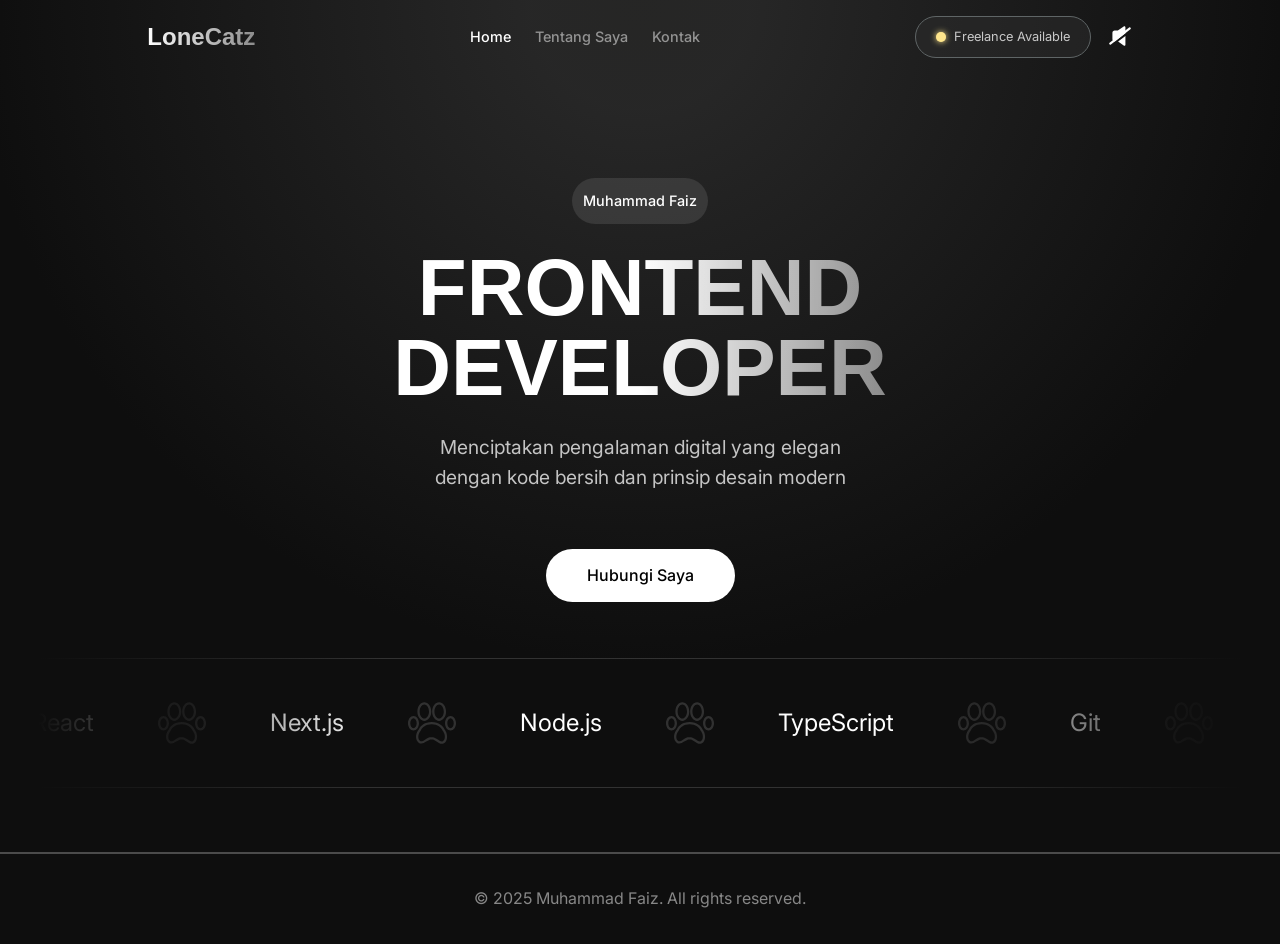
<file: index.html>
<!DOCTYPE html>
<html lang="en">
  <head>
    <meta charset="UTF-8" />
    <meta name="viewport" content="width=device-width, initial-scale=1.0" />
    <title>Portfolio | Faiz</title>
    <link rel="stylesheet" href="style.css" />
  </head>
  <body>
    <div id="page-loader"></div>
    <div id="background"></div>
    <nav>
      <p>
        <span class="logo">LoneCatz</span>
      </p>
      <ul class="nav-items">
        <li>
          <a class="nav-item" href="#" style="color: var(--text-primary)"
            >Home</a
          >
        </li>
        <li><a class="nav-item" href="about.html">Tentang Saya</a></li>
        <li><a class="nav-item" href="kontak.html">Kontak</a></li>
      </ul>
      <div class="music">
        <div class="open-to-work">
          <div class="dot"></div>
          <span>Freelance Available</span>
        </div>
        <button id="audio-toggle">
          <span id="audio-icon"></span>
        </button>
      </div>
      <audio id="bg-audio" loop preload="auto">
        <source src="audio/Undertale OST_ 023 - Shop.mp4" type="audio/mpeg" />
      </audio>
    </nav>
    <section id="hero">
      <div class="hero-content">
        <span>Muhammad Faiz</span>
        <div class="hero-role">
          FRONTEND <br />
          DEVELOPER
        </div>
        <p class="hero-tagline">
          Menciptakan pengalaman digital yang elegan<br />
          dengan kode bersih dan prinsip desain modern
        </p>
        <a href="kontak.html" class="cta-button">Hubungi Saya</a>
      </div>
      <div class="slider-container">
        <div class="slider-shadow-left"></div>
        <div class="slider-shadow-right"></div>
        <div class="slider-border">
          <div class="slider-track">
            <div class="slider">
              <span>React</span>
              <svg
                width="200px"
                version="1.1"
                id="Capa_1"
                xmlns="http://www.w3.org/2000/svg"
                xmlns:xlink="http://www.w3.org/1999/xlink"
                width="800px"
                height="800px"
                viewBox="0 0 63.445 63.445"
                xml:space="preserve"
              >
                <g>
                  <g>
                    <path
                      d="M21.572,28.926c5.067,0,9.19-5.533,9.19-12.334s-4.123-12.334-9.19-12.334c-5.067,0-9.19,5.533-9.19,12.334
        S16.504,28.926,21.572,28.926z M21.572,7.258c3.355,0,6.19,4.275,6.19,9.334s-2.834,9.334-6.19,9.334
        c-3.356,0-6.19-4.275-6.19-9.334S18.216,7.258,21.572,7.258z"
                    />
                    <path
                      d="M48.83,40.922c-0.189-0.256-0.37-0.498-0.466-0.707c-2.054-4.398-7.689-9.584-16.813-9.713L31.2,30.5
        c-8.985,0-14.576,4.912-16.813,9.51c-0.077,0.156-0.247,0.361-0.427,0.576c-0.212,0.254-0.423,0.512-0.604,0.793
        c-1.89,2.941-2.853,6.25-2.711,9.318c0.15,3.26,1.512,5.877,3.835,7.369c0.937,0.604,1.95,0.907,3.011,0.907
        c2.191,0,4.196-1.233,6.519-2.664c1.476-0.907,3.002-1.848,4.698-2.551c0.191-0.063,0.968-0.158,2.241-0.158
        c1.515,0,2.6,0.134,2.833,0.216c1.653,0.729,3.106,1.688,4.513,2.612c2.154,1.418,4.188,2.759,6.395,2.759
        c0.947,0,1.867-0.248,2.732-0.742c4.778-2.715,5.688-10.162,2.03-16.603C49.268,41.52,49.048,41.219,48.83,40.922z M45.939,55.838
        c-0.422,0.238-0.818,0.35-1.25,0.35c-1.308,0-2.9-1.049-4.746-2.264c-1.438-0.947-3.066-2.02-4.949-2.852
        c-0.926-0.41-2.934-0.472-4.046-0.472c-1.629,0-2.76,0.128-3.362,0.375c-1.943,0.808-3.646,1.854-5.149,2.779
        c-1.934,1.188-3.604,2.219-4.946,2.219c-0.49,0-0.931-0.137-1.389-0.432c-1.483-0.953-2.356-2.724-2.461-4.984
        c-0.113-2.45,0.682-5.135,2.238-7.557c0.113-0.177,0.25-0.334,0.383-0.492c0.274-0.328,0.586-0.701,0.823-1.188
        c1.84-3.781,6.514-7.82,14.115-7.82l0.308,0.002c7.736,0.109,12.451,4.369,14.137,7.982c0.225,0.479,0.517,0.875,0.773,1.223
        c0.146,0.199,0.301,0.4,0.426,0.619C49.684,48.326,49.279,53.939,45.939,55.838z"
                    />
                    <path
                      d="M41.111,28.926c5.068,0,9.191-5.533,9.191-12.334S46.18,4.258,41.111,4.258c-5.066,0-9.189,5.533-9.189,12.334
        S36.044,28.926,41.111,28.926z M41.111,7.258c3.355,0,6.191,4.275,6.191,9.334s-2.834,9.334-6.191,9.334
        c-3.355,0-6.189-4.275-6.189-9.334S37.756,7.258,41.111,7.258z"
                    />
                    <path
                      d="M56.205,22.592c-4.061,0-7.241,4.213-7.241,9.59c0,5.375,3.181,9.588,7.241,9.588s7.24-4.213,7.24-9.588
        C63.445,26.805,60.266,22.592,56.205,22.592z M56.205,38.77c-2.299,0-4.241-3.018-4.241-6.588c0-3.572,1.942-6.59,4.241-6.59
        s4.24,3.018,4.24,6.59C60.445,35.752,58.503,38.77,56.205,38.77z"
                    />
                    <path
                      d="M14.482,32.182c0-5.377-3.181-9.59-7.241-9.59S0,26.805,0,32.182c0,5.375,3.181,9.588,7.241,9.588
        S14.482,37.557,14.482,32.182z M7.241,38.77C4.942,38.77,3,35.752,3,32.182c0-3.572,1.942-6.59,4.241-6.59
        c2.299,0,4.241,3.018,4.241,6.59C11.482,35.752,9.54,38.77,7.241,38.77z"
                    />
                  </g>
                </g>
              </svg>
            </div>
            <div class="slider">
              <span>Next.js</span>
              <svg
                width="200px"
                version="1.1"
                id="Capa_1"
                xmlns="http://www.w3.org/2000/svg"
                xmlns:xlink="http://www.w3.org/1999/xlink"
                width="800px"
                height="800px"
                viewBox="0 0 63.445 63.445"
                xml:space="preserve"
              >
                <g>
                  <g>
                    <path
                      d="M21.572,28.926c5.067,0,9.19-5.533,9.19-12.334s-4.123-12.334-9.19-12.334c-5.067,0-9.19,5.533-9.19,12.334
        S16.504,28.926,21.572,28.926z M21.572,7.258c3.355,0,6.19,4.275,6.19,9.334s-2.834,9.334-6.19,9.334
        c-3.356,0-6.19-4.275-6.19-9.334S18.216,7.258,21.572,7.258z"
                    />
                    <path
                      d="M48.83,40.922c-0.189-0.256-0.37-0.498-0.466-0.707c-2.054-4.398-7.689-9.584-16.813-9.713L31.2,30.5
        c-8.985,0-14.576,4.912-16.813,9.51c-0.077,0.156-0.247,0.361-0.427,0.576c-0.212,0.254-0.423,0.512-0.604,0.793
        c-1.89,2.941-2.853,6.25-2.711,9.318c0.15,3.26,1.512,5.877,3.835,7.369c0.937,0.604,1.95,0.907,3.011,0.907
        c2.191,0,4.196-1.233,6.519-2.664c1.476-0.907,3.002-1.848,4.698-2.551c0.191-0.063,0.968-0.158,2.241-0.158
        c1.515,0,2.6,0.134,2.833,0.216c1.653,0.729,3.106,1.688,4.513,2.612c2.154,1.418,4.188,2.759,6.395,2.759
        c0.947,0,1.867-0.248,2.732-0.742c4.778-2.715,5.688-10.162,2.03-16.603C49.268,41.52,49.048,41.219,48.83,40.922z M45.939,55.838
        c-0.422,0.238-0.818,0.35-1.25,0.35c-1.308,0-2.9-1.049-4.746-2.264c-1.438-0.947-3.066-2.02-4.949-2.852
        c-0.926-0.41-2.934-0.472-4.046-0.472c-1.629,0-2.76,0.128-3.362,0.375c-1.943,0.808-3.646,1.854-5.149,2.779
        c-1.934,1.188-3.604,2.219-4.946,2.219c-0.49,0-0.931-0.137-1.389-0.432c-1.483-0.953-2.356-2.724-2.461-4.984
        c-0.113-2.45,0.682-5.135,2.238-7.557c0.113-0.177,0.25-0.334,0.383-0.492c0.274-0.328,0.586-0.701,0.823-1.188
        c1.84-3.781,6.514-7.82,14.115-7.82l0.308,0.002c7.736,0.109,12.451,4.369,14.137,7.982c0.225,0.479,0.517,0.875,0.773,1.223
        c0.146,0.199,0.301,0.4,0.426,0.619C49.684,48.326,49.279,53.939,45.939,55.838z"
                    />
                    <path
                      d="M41.111,28.926c5.068,0,9.191-5.533,9.191-12.334S46.18,4.258,41.111,4.258c-5.066,0-9.189,5.533-9.189,12.334
        S36.044,28.926,41.111,28.926z M41.111,7.258c3.355,0,6.191,4.275,6.191,9.334s-2.834,9.334-6.191,9.334
        c-3.355,0-6.189-4.275-6.189-9.334S37.756,7.258,41.111,7.258z"
                    />
                    <path
                      d="M56.205,22.592c-4.061,0-7.241,4.213-7.241,9.59c0,5.375,3.181,9.588,7.241,9.588s7.24-4.213,7.24-9.588
        C63.445,26.805,60.266,22.592,56.205,22.592z M56.205,38.77c-2.299,0-4.241-3.018-4.241-6.588c0-3.572,1.942-6.59,4.241-6.59
        s4.24,3.018,4.24,6.59C60.445,35.752,58.503,38.77,56.205,38.77z"
                    />
                    <path
                      d="M14.482,32.182c0-5.377-3.181-9.59-7.241-9.59S0,26.805,0,32.182c0,5.375,3.181,9.588,7.241,9.588
        S14.482,37.557,14.482,32.182z M7.241,38.77C4.942,38.77,3,35.752,3,32.182c0-3.572,1.942-6.59,4.241-6.59
        c2.299,0,4.241,3.018,4.241,6.59C11.482,35.752,9.54,38.77,7.241,38.77z"
                    />
                  </g>
                </g>
              </svg>
            </div>
            <div class="slider">
              <span>Node.js</span
              ><svg
                width="200px"
                version="1.1"
                id="Capa_1"
                xmlns="http://www.w3.org/2000/svg"
                xmlns:xlink="http://www.w3.org/1999/xlink"
                width="800px"
                height="800px"
                viewBox="0 0 63.445 63.445"
                xml:space="preserve"
              >
                <g>
                  <g>
                    <path
                      d="M21.572,28.926c5.067,0,9.19-5.533,9.19-12.334s-4.123-12.334-9.19-12.334c-5.067,0-9.19,5.533-9.19,12.334
        S16.504,28.926,21.572,28.926z M21.572,7.258c3.355,0,6.19,4.275,6.19,9.334s-2.834,9.334-6.19,9.334
        c-3.356,0-6.19-4.275-6.19-9.334S18.216,7.258,21.572,7.258z"
                    />
                    <path
                      d="M48.83,40.922c-0.189-0.256-0.37-0.498-0.466-0.707c-2.054-4.398-7.689-9.584-16.813-9.713L31.2,30.5
        c-8.985,0-14.576,4.912-16.813,9.51c-0.077,0.156-0.247,0.361-0.427,0.576c-0.212,0.254-0.423,0.512-0.604,0.793
        c-1.89,2.941-2.853,6.25-2.711,9.318c0.15,3.26,1.512,5.877,3.835,7.369c0.937,0.604,1.95,0.907,3.011,0.907
        c2.191,0,4.196-1.233,6.519-2.664c1.476-0.907,3.002-1.848,4.698-2.551c0.191-0.063,0.968-0.158,2.241-0.158
        c1.515,0,2.6,0.134,2.833,0.216c1.653,0.729,3.106,1.688,4.513,2.612c2.154,1.418,4.188,2.759,6.395,2.759
        c0.947,0,1.867-0.248,2.732-0.742c4.778-2.715,5.688-10.162,2.03-16.603C49.268,41.52,49.048,41.219,48.83,40.922z M45.939,55.838
        c-0.422,0.238-0.818,0.35-1.25,0.35c-1.308,0-2.9-1.049-4.746-2.264c-1.438-0.947-3.066-2.02-4.949-2.852
        c-0.926-0.41-2.934-0.472-4.046-0.472c-1.629,0-2.76,0.128-3.362,0.375c-1.943,0.808-3.646,1.854-5.149,2.779
        c-1.934,1.188-3.604,2.219-4.946,2.219c-0.49,0-0.931-0.137-1.389-0.432c-1.483-0.953-2.356-2.724-2.461-4.984
        c-0.113-2.45,0.682-5.135,2.238-7.557c0.113-0.177,0.25-0.334,0.383-0.492c0.274-0.328,0.586-0.701,0.823-1.188
        c1.84-3.781,6.514-7.82,14.115-7.82l0.308,0.002c7.736,0.109,12.451,4.369,14.137,7.982c0.225,0.479,0.517,0.875,0.773,1.223
        c0.146,0.199,0.301,0.4,0.426,0.619C49.684,48.326,49.279,53.939,45.939,55.838z"
                    />
                    <path
                      d="M41.111,28.926c5.068,0,9.191-5.533,9.191-12.334S46.18,4.258,41.111,4.258c-5.066,0-9.189,5.533-9.189,12.334
        S36.044,28.926,41.111,28.926z M41.111,7.258c3.355,0,6.191,4.275,6.191,9.334s-2.834,9.334-6.191,9.334
        c-3.355,0-6.189-4.275-6.189-9.334S37.756,7.258,41.111,7.258z"
                    />
                    <path
                      d="M56.205,22.592c-4.061,0-7.241,4.213-7.241,9.59c0,5.375,3.181,9.588,7.241,9.588s7.24-4.213,7.24-9.588
        C63.445,26.805,60.266,22.592,56.205,22.592z M56.205,38.77c-2.299,0-4.241-3.018-4.241-6.588c0-3.572,1.942-6.59,4.241-6.59
        s4.24,3.018,4.24,6.59C60.445,35.752,58.503,38.77,56.205,38.77z"
                    />
                    <path
                      d="M14.482,32.182c0-5.377-3.181-9.59-7.241-9.59S0,26.805,0,32.182c0,5.375,3.181,9.588,7.241,9.588
        S14.482,37.557,14.482,32.182z M7.241,38.77C4.942,38.77,3,35.752,3,32.182c0-3.572,1.942-6.59,4.241-6.59
        c2.299,0,4.241,3.018,4.241,6.59C11.482,35.752,9.54,38.77,7.241,38.77z"
                    />
                  </g>
                </g>
              </svg>
            </div>
            <div class="slider">
              <span>TypeScript</span
              ><svg
                width="200px"
                version="1.1"
                id="Capa_1"
                xmlns="http://www.w3.org/2000/svg"
                xmlns:xlink="http://www.w3.org/1999/xlink"
                width="800px"
                height="800px"
                viewBox="0 0 63.445 63.445"
                xml:space="preserve"
              >
                <g>
                  <g>
                    <path
                      d="M21.572,28.926c5.067,0,9.19-5.533,9.19-12.334s-4.123-12.334-9.19-12.334c-5.067,0-9.19,5.533-9.19,12.334
        S16.504,28.926,21.572,28.926z M21.572,7.258c3.355,0,6.19,4.275,6.19,9.334s-2.834,9.334-6.19,9.334
        c-3.356,0-6.19-4.275-6.19-9.334S18.216,7.258,21.572,7.258z"
                    />
                    <path
                      d="M48.83,40.922c-0.189-0.256-0.37-0.498-0.466-0.707c-2.054-4.398-7.689-9.584-16.813-9.713L31.2,30.5
        c-8.985,0-14.576,4.912-16.813,9.51c-0.077,0.156-0.247,0.361-0.427,0.576c-0.212,0.254-0.423,0.512-0.604,0.793
        c-1.89,2.941-2.853,6.25-2.711,9.318c0.15,3.26,1.512,5.877,3.835,7.369c0.937,0.604,1.95,0.907,3.011,0.907
        c2.191,0,4.196-1.233,6.519-2.664c1.476-0.907,3.002-1.848,4.698-2.551c0.191-0.063,0.968-0.158,2.241-0.158
        c1.515,0,2.6,0.134,2.833,0.216c1.653,0.729,3.106,1.688,4.513,2.612c2.154,1.418,4.188,2.759,6.395,2.759
        c0.947,0,1.867-0.248,2.732-0.742c4.778-2.715,5.688-10.162,2.03-16.603C49.268,41.52,49.048,41.219,48.83,40.922z M45.939,55.838
        c-0.422,0.238-0.818,0.35-1.25,0.35c-1.308,0-2.9-1.049-4.746-2.264c-1.438-0.947-3.066-2.02-4.949-2.852
        c-0.926-0.41-2.934-0.472-4.046-0.472c-1.629,0-2.76,0.128-3.362,0.375c-1.943,0.808-3.646,1.854-5.149,2.779
        c-1.934,1.188-3.604,2.219-4.946,2.219c-0.49,0-0.931-0.137-1.389-0.432c-1.483-0.953-2.356-2.724-2.461-4.984
        c-0.113-2.45,0.682-5.135,2.238-7.557c0.113-0.177,0.25-0.334,0.383-0.492c0.274-0.328,0.586-0.701,0.823-1.188
        c1.84-3.781,6.514-7.82,14.115-7.82l0.308,0.002c7.736,0.109,12.451,4.369,14.137,7.982c0.225,0.479,0.517,0.875,0.773,1.223
        c0.146,0.199,0.301,0.4,0.426,0.619C49.684,48.326,49.279,53.939,45.939,55.838z"
                    />
                    <path
                      d="M41.111,28.926c5.068,0,9.191-5.533,9.191-12.334S46.18,4.258,41.111,4.258c-5.066,0-9.189,5.533-9.189,12.334
        S36.044,28.926,41.111,28.926z M41.111,7.258c3.355,0,6.191,4.275,6.191,9.334s-2.834,9.334-6.191,9.334
        c-3.355,0-6.189-4.275-6.189-9.334S37.756,7.258,41.111,7.258z"
                    />
                    <path
                      d="M56.205,22.592c-4.061,0-7.241,4.213-7.241,9.59c0,5.375,3.181,9.588,7.241,9.588s7.24-4.213,7.24-9.588
        C63.445,26.805,60.266,22.592,56.205,22.592z M56.205,38.77c-2.299,0-4.241-3.018-4.241-6.588c0-3.572,1.942-6.59,4.241-6.59
        s4.24,3.018,4.24,6.59C60.445,35.752,58.503,38.77,56.205,38.77z"
                    />
                    <path
                      d="M14.482,32.182c0-5.377-3.181-9.59-7.241-9.59S0,26.805,0,32.182c0,5.375,3.181,9.588,7.241,9.588
        S14.482,37.557,14.482,32.182z M7.241,38.77C4.942,38.77,3,35.752,3,32.182c0-3.572,1.942-6.59,4.241-6.59
        c2.299,0,4.241,3.018,4.241,6.59C11.482,35.752,9.54,38.77,7.241,38.77z"
                    />
                  </g>
                </g>
              </svg>
            </div>
            <div class="slider">
              <span>Git</span
              ><svg
                width="200px"
                version="1.1"
                id="Capa_1"
                xmlns="http://www.w3.org/2000/svg"
                xmlns:xlink="http://www.w3.org/1999/xlink"
                width="800px"
                height="800px"
                viewBox="0 0 63.445 63.445"
                xml:space="preserve"
              >
                <g>
                  <g>
                    <path
                      d="M21.572,28.926c5.067,0,9.19-5.533,9.19-12.334s-4.123-12.334-9.19-12.334c-5.067,0-9.19,5.533-9.19,12.334
        S16.504,28.926,21.572,28.926z M21.572,7.258c3.355,0,6.19,4.275,6.19,9.334s-2.834,9.334-6.19,9.334
        c-3.356,0-6.19-4.275-6.19-9.334S18.216,7.258,21.572,7.258z"
                    />
                    <path
                      d="M48.83,40.922c-0.189-0.256-0.37-0.498-0.466-0.707c-2.054-4.398-7.689-9.584-16.813-9.713L31.2,30.5
        c-8.985,0-14.576,4.912-16.813,9.51c-0.077,0.156-0.247,0.361-0.427,0.576c-0.212,0.254-0.423,0.512-0.604,0.793
        c-1.89,2.941-2.853,6.25-2.711,9.318c0.15,3.26,1.512,5.877,3.835,7.369c0.937,0.604,1.95,0.907,3.011,0.907
        c2.191,0,4.196-1.233,6.519-2.664c1.476-0.907,3.002-1.848,4.698-2.551c0.191-0.063,0.968-0.158,2.241-0.158
        c1.515,0,2.6,0.134,2.833,0.216c1.653,0.729,3.106,1.688,4.513,2.612c2.154,1.418,4.188,2.759,6.395,2.759
        c0.947,0,1.867-0.248,2.732-0.742c4.778-2.715,5.688-10.162,2.03-16.603C49.268,41.52,49.048,41.219,48.83,40.922z M45.939,55.838
        c-0.422,0.238-0.818,0.35-1.25,0.35c-1.308,0-2.9-1.049-4.746-2.264c-1.438-0.947-3.066-2.02-4.949-2.852
        c-0.926-0.41-2.934-0.472-4.046-0.472c-1.629,0-2.76,0.128-3.362,0.375c-1.943,0.808-3.646,1.854-5.149,2.779
        c-1.934,1.188-3.604,2.219-4.946,2.219c-0.49,0-0.931-0.137-1.389-0.432c-1.483-0.953-2.356-2.724-2.461-4.984
        c-0.113-2.45,0.682-5.135,2.238-7.557c0.113-0.177,0.25-0.334,0.383-0.492c0.274-0.328,0.586-0.701,0.823-1.188
        c1.84-3.781,6.514-7.82,14.115-7.82l0.308,0.002c7.736,0.109,12.451,4.369,14.137,7.982c0.225,0.479,0.517,0.875,0.773,1.223
        c0.146,0.199,0.301,0.4,0.426,0.619C49.684,48.326,49.279,53.939,45.939,55.838z"
                    />
                    <path
                      d="M41.111,28.926c5.068,0,9.191-5.533,9.191-12.334S46.18,4.258,41.111,4.258c-5.066,0-9.189,5.533-9.189,12.334
        S36.044,28.926,41.111,28.926z M41.111,7.258c3.355,0,6.191,4.275,6.191,9.334s-2.834,9.334-6.191,9.334
        c-3.355,0-6.189-4.275-6.189-9.334S37.756,7.258,41.111,7.258z"
                    />
                    <path
                      d="M56.205,22.592c-4.061,0-7.241,4.213-7.241,9.59c0,5.375,3.181,9.588,7.241,9.588s7.24-4.213,7.24-9.588
        C63.445,26.805,60.266,22.592,56.205,22.592z M56.205,38.77c-2.299,0-4.241-3.018-4.241-6.588c0-3.572,1.942-6.59,4.241-6.59
        s4.24,3.018,4.24,6.59C60.445,35.752,58.503,38.77,56.205,38.77z"
                    />
                    <path
                      d="M14.482,32.182c0-5.377-3.181-9.59-7.241-9.59S0,26.805,0,32.182c0,5.375,3.181,9.588,7.241,9.588
        S14.482,37.557,14.482,32.182z M7.241,38.77C4.942,38.77,3,35.752,3,32.182c0-3.572,1.942-6.59,4.241-6.59
        c2.299,0,4.241,3.018,4.241,6.59C11.482,35.752,9.54,38.77,7.241,38.77z"
                    />
                  </g>
                </g>
              </svg>
            </div>
            <div class="slider">
              <span>Supabase</span
              ><svg
                width="200px"
                version="1.1"
                id="Capa_1"
                xmlns="http://www.w3.org/2000/svg"
                xmlns:xlink="http://www.w3.org/1999/xlink"
                width="800px"
                height="800px"
                viewBox="0 0 63.445 63.445"
                xml:space="preserve"
              >
                <g>
                  <g>
                    <path
                      d="M21.572,28.926c5.067,0,9.19-5.533,9.19-12.334s-4.123-12.334-9.19-12.334c-5.067,0-9.19,5.533-9.19,12.334
        S16.504,28.926,21.572,28.926z M21.572,7.258c3.355,0,6.19,4.275,6.19,9.334s-2.834,9.334-6.19,9.334
        c-3.356,0-6.19-4.275-6.19-9.334S18.216,7.258,21.572,7.258z"
                    />
                    <path
                      d="M48.83,40.922c-0.189-0.256-0.37-0.498-0.466-0.707c-2.054-4.398-7.689-9.584-16.813-9.713L31.2,30.5
        c-8.985,0-14.576,4.912-16.813,9.51c-0.077,0.156-0.247,0.361-0.427,0.576c-0.212,0.254-0.423,0.512-0.604,0.793
        c-1.89,2.941-2.853,6.25-2.711,9.318c0.15,3.26,1.512,5.877,3.835,7.369c0.937,0.604,1.95,0.907,3.011,0.907
        c2.191,0,4.196-1.233,6.519-2.664c1.476-0.907,3.002-1.848,4.698-2.551c0.191-0.063,0.968-0.158,2.241-0.158
        c1.515,0,2.6,0.134,2.833,0.216c1.653,0.729,3.106,1.688,4.513,2.612c2.154,1.418,4.188,2.759,6.395,2.759
        c0.947,0,1.867-0.248,2.732-0.742c4.778-2.715,5.688-10.162,2.03-16.603C49.268,41.52,49.048,41.219,48.83,40.922z M45.939,55.838
        c-0.422,0.238-0.818,0.35-1.25,0.35c-1.308,0-2.9-1.049-4.746-2.264c-1.438-0.947-3.066-2.02-4.949-2.852
        c-0.926-0.41-2.934-0.472-4.046-0.472c-1.629,0-2.76,0.128-3.362,0.375c-1.943,0.808-3.646,1.854-5.149,2.779
        c-1.934,1.188-3.604,2.219-4.946,2.219c-0.49,0-0.931-0.137-1.389-0.432c-1.483-0.953-2.356-2.724-2.461-4.984
        c-0.113-2.45,0.682-5.135,2.238-7.557c0.113-0.177,0.25-0.334,0.383-0.492c0.274-0.328,0.586-0.701,0.823-1.188
        c1.84-3.781,6.514-7.82,14.115-7.82l0.308,0.002c7.736,0.109,12.451,4.369,14.137,7.982c0.225,0.479,0.517,0.875,0.773,1.223
        c0.146,0.199,0.301,0.4,0.426,0.619C49.684,48.326,49.279,53.939,45.939,55.838z"
                    />
                    <path
                      d="M41.111,28.926c5.068,0,9.191-5.533,9.191-12.334S46.18,4.258,41.111,4.258c-5.066,0-9.189,5.533-9.189,12.334
        S36.044,28.926,41.111,28.926z M41.111,7.258c3.355,0,6.191,4.275,6.191,9.334s-2.834,9.334-6.191,9.334
        c-3.355,0-6.189-4.275-6.189-9.334S37.756,7.258,41.111,7.258z"
                    />
                    <path
                      d="M56.205,22.592c-4.061,0-7.241,4.213-7.241,9.59c0,5.375,3.181,9.588,7.241,9.588s7.24-4.213,7.24-9.588
        C63.445,26.805,60.266,22.592,56.205,22.592z M56.205,38.77c-2.299,0-4.241-3.018-4.241-6.588c0-3.572,1.942-6.59,4.241-6.59
        s4.24,3.018,4.24,6.59C60.445,35.752,58.503,38.77,56.205,38.77z"
                    />
                    <path
                      d="M14.482,32.182c0-5.377-3.181-9.59-7.241-9.59S0,26.805,0,32.182c0,5.375,3.181,9.588,7.241,9.588
        S14.482,37.557,14.482,32.182z M7.241,38.77C4.942,38.77,3,35.752,3,32.182c0-3.572,1.942-6.59,4.241-6.59
        c2.299,0,4.241,3.018,4.241,6.59C11.482,35.752,9.54,38.77,7.241,38.77z"
                    />
                  </g>
                </g>
              </svg>
            </div>
            <div class="slider">
              <span>Redux</span
              ><svg
                width="200px"
                version="1.1"
                id="Capa_1"
                xmlns="http://www.w3.org/2000/svg"
                xmlns:xlink="http://www.w3.org/1999/xlink"
                width="800px"
                height="800px"
                viewBox="0 0 63.445 63.445"
                xml:space="preserve"
              >
                <g>
                  <g>
                    <path
                      d="M21.572,28.926c5.067,0,9.19-5.533,9.19-12.334s-4.123-12.334-9.19-12.334c-5.067,0-9.19,5.533-9.19,12.334
        S16.504,28.926,21.572,28.926z M21.572,7.258c3.355,0,6.19,4.275,6.19,9.334s-2.834,9.334-6.19,9.334
        c-3.356,0-6.19-4.275-6.19-9.334S18.216,7.258,21.572,7.258z"
                    />
                    <path
                      d="M48.83,40.922c-0.189-0.256-0.37-0.498-0.466-0.707c-2.054-4.398-7.689-9.584-16.813-9.713L31.2,30.5
        c-8.985,0-14.576,4.912-16.813,9.51c-0.077,0.156-0.247,0.361-0.427,0.576c-0.212,0.254-0.423,0.512-0.604,0.793
        c-1.89,2.941-2.853,6.25-2.711,9.318c0.15,3.26,1.512,5.877,3.835,7.369c0.937,0.604,1.95,0.907,3.011,0.907
        c2.191,0,4.196-1.233,6.519-2.664c1.476-0.907,3.002-1.848,4.698-2.551c0.191-0.063,0.968-0.158,2.241-0.158
        c1.515,0,2.6,0.134,2.833,0.216c1.653,0.729,3.106,1.688,4.513,2.612c2.154,1.418,4.188,2.759,6.395,2.759
        c0.947,0,1.867-0.248,2.732-0.742c4.778-2.715,5.688-10.162,2.03-16.603C49.268,41.52,49.048,41.219,48.83,40.922z M45.939,55.838
        c-0.422,0.238-0.818,0.35-1.25,0.35c-1.308,0-2.9-1.049-4.746-2.264c-1.438-0.947-3.066-2.02-4.949-2.852
        c-0.926-0.41-2.934-0.472-4.046-0.472c-1.629,0-2.76,0.128-3.362,0.375c-1.943,0.808-3.646,1.854-5.149,2.779
        c-1.934,1.188-3.604,2.219-4.946,2.219c-0.49,0-0.931-0.137-1.389-0.432c-1.483-0.953-2.356-2.724-2.461-4.984
        c-0.113-2.45,0.682-5.135,2.238-7.557c0.113-0.177,0.25-0.334,0.383-0.492c0.274-0.328,0.586-0.701,0.823-1.188
        c1.84-3.781,6.514-7.82,14.115-7.82l0.308,0.002c7.736,0.109,12.451,4.369,14.137,7.982c0.225,0.479,0.517,0.875,0.773,1.223
        c0.146,0.199,0.301,0.4,0.426,0.619C49.684,48.326,49.279,53.939,45.939,55.838z"
                    />
                    <path
                      d="M41.111,28.926c5.068,0,9.191-5.533,9.191-12.334S46.18,4.258,41.111,4.258c-5.066,0-9.189,5.533-9.189,12.334
        S36.044,28.926,41.111,28.926z M41.111,7.258c3.355,0,6.191,4.275,6.191,9.334s-2.834,9.334-6.191,9.334
        c-3.355,0-6.189-4.275-6.189-9.334S37.756,7.258,41.111,7.258z"
                    />
                    <path
                      d="M56.205,22.592c-4.061,0-7.241,4.213-7.241,9.59c0,5.375,3.181,9.588,7.241,9.588s7.24-4.213,7.24-9.588
        C63.445,26.805,60.266,22.592,56.205,22.592z M56.205,38.77c-2.299,0-4.241-3.018-4.241-6.588c0-3.572,1.942-6.59,4.241-6.59
        s4.24,3.018,4.24,6.59C60.445,35.752,58.503,38.77,56.205,38.77z"
                    />
                    <path
                      d="M14.482,32.182c0-5.377-3.181-9.59-7.241-9.59S0,26.805,0,32.182c0,5.375,3.181,9.588,7.241,9.588
        S14.482,37.557,14.482,32.182z M7.241,38.77C4.942,38.77,3,35.752,3,32.182c0-3.572,1.942-6.59,4.241-6.59
        c2.299,0,4.241,3.018,4.241,6.59C11.482,35.752,9.54,38.77,7.241,38.77z"
                    />
                  </g>
                </g>
              </svg>
            </div>
            <div class="slider">
              <span>GSAP</span
              ><svg
                width="200px"
                version="1.1"
                id="Capa_1"
                xmlns="http://www.w3.org/2000/svg"
                xmlns:xlink="http://www.w3.org/1999/xlink"
                width="800px"
                height="800px"
                viewBox="0 0 63.445 63.445"
                xml:space="preserve"
              >
                <g>
                  <g>
                    <path
                      d="M21.572,28.926c5.067,0,9.19-5.533,9.19-12.334s-4.123-12.334-9.19-12.334c-5.067,0-9.19,5.533-9.19,12.334
        S16.504,28.926,21.572,28.926z M21.572,7.258c3.355,0,6.19,4.275,6.19,9.334s-2.834,9.334-6.19,9.334
        c-3.356,0-6.19-4.275-6.19-9.334S18.216,7.258,21.572,7.258z"
                    />
                    <path
                      d="M48.83,40.922c-0.189-0.256-0.37-0.498-0.466-0.707c-2.054-4.398-7.689-9.584-16.813-9.713L31.2,30.5
        c-8.985,0-14.576,4.912-16.813,9.51c-0.077,0.156-0.247,0.361-0.427,0.576c-0.212,0.254-0.423,0.512-0.604,0.793
        c-1.89,2.941-2.853,6.25-2.711,9.318c0.15,3.26,1.512,5.877,3.835,7.369c0.937,0.604,1.95,0.907,3.011,0.907
        c2.191,0,4.196-1.233,6.519-2.664c1.476-0.907,3.002-1.848,4.698-2.551c0.191-0.063,0.968-0.158,2.241-0.158
        c1.515,0,2.6,0.134,2.833,0.216c1.653,0.729,3.106,1.688,4.513,2.612c2.154,1.418,4.188,2.759,6.395,2.759
        c0.947,0,1.867-0.248,2.732-0.742c4.778-2.715,5.688-10.162,2.03-16.603C49.268,41.52,49.048,41.219,48.83,40.922z M45.939,55.838
        c-0.422,0.238-0.818,0.35-1.25,0.35c-1.308,0-2.9-1.049-4.746-2.264c-1.438-0.947-3.066-2.02-4.949-2.852
        c-0.926-0.41-2.934-0.472-4.046-0.472c-1.629,0-2.76,0.128-3.362,0.375c-1.943,0.808-3.646,1.854-5.149,2.779
        c-1.934,1.188-3.604,2.219-4.946,2.219c-0.49,0-0.931-0.137-1.389-0.432c-1.483-0.953-2.356-2.724-2.461-4.984
        c-0.113-2.45,0.682-5.135,2.238-7.557c0.113-0.177,0.25-0.334,0.383-0.492c0.274-0.328,0.586-0.701,0.823-1.188
        c1.84-3.781,6.514-7.82,14.115-7.82l0.308,0.002c7.736,0.109,12.451,4.369,14.137,7.982c0.225,0.479,0.517,0.875,0.773,1.223
        c0.146,0.199,0.301,0.4,0.426,0.619C49.684,48.326,49.279,53.939,45.939,55.838z"
                    />
                    <path
                      d="M41.111,28.926c5.068,0,9.191-5.533,9.191-12.334S46.18,4.258,41.111,4.258c-5.066,0-9.189,5.533-9.189,12.334
        S36.044,28.926,41.111,28.926z M41.111,7.258c3.355,0,6.191,4.275,6.191,9.334s-2.834,9.334-6.191,9.334
        c-3.355,0-6.189-4.275-6.189-9.334S37.756,7.258,41.111,7.258z"
                    />
                    <path
                      d="M56.205,22.592c-4.061,0-7.241,4.213-7.241,9.59c0,5.375,3.181,9.588,7.241,9.588s7.24-4.213,7.24-9.588
        C63.445,26.805,60.266,22.592,56.205,22.592z M56.205,38.77c-2.299,0-4.241-3.018-4.241-6.588c0-3.572,1.942-6.59,4.241-6.59
        s4.24,3.018,4.24,6.59C60.445,35.752,58.503,38.77,56.205,38.77z"
                    />
                    <path
                      d="M14.482,32.182c0-5.377-3.181-9.59-7.241-9.59S0,26.805,0,32.182c0,5.375,3.181,9.588,7.241,9.588
        S14.482,37.557,14.482,32.182z M7.241,38.77C4.942,38.77,3,35.752,3,32.182c0-3.572,1.942-6.59,4.241-6.59
        c2.299,0,4.241,3.018,4.241,6.59C11.482,35.752,9.54,38.77,7.241,38.77z"
                    />
                  </g>
                </g>
              </svg>
            </div>

            <div class="slider">
              <span>React</span
              ><svg
                width="200px"
                version="1.1"
                id="Capa_1"
                xmlns="http://www.w3.org/2000/svg"
                xmlns:xlink="http://www.w3.org/1999/xlink"
                width="800px"
                height="800px"
                viewBox="0 0 63.445 63.445"
                xml:space="preserve"
              >
                <g>
                  <g>
                    <path
                      d="M21.572,28.926c5.067,0,9.19-5.533,9.19-12.334s-4.123-12.334-9.19-12.334c-5.067,0-9.19,5.533-9.19,12.334
        S16.504,28.926,21.572,28.926z M21.572,7.258c3.355,0,6.19,4.275,6.19,9.334s-2.834,9.334-6.19,9.334
        c-3.356,0-6.19-4.275-6.19-9.334S18.216,7.258,21.572,7.258z"
                    />
                    <path
                      d="M48.83,40.922c-0.189-0.256-0.37-0.498-0.466-0.707c-2.054-4.398-7.689-9.584-16.813-9.713L31.2,30.5
        c-8.985,0-14.576,4.912-16.813,9.51c-0.077,0.156-0.247,0.361-0.427,0.576c-0.212,0.254-0.423,0.512-0.604,0.793
        c-1.89,2.941-2.853,6.25-2.711,9.318c0.15,3.26,1.512,5.877,3.835,7.369c0.937,0.604,1.95,0.907,3.011,0.907
        c2.191,0,4.196-1.233,6.519-2.664c1.476-0.907,3.002-1.848,4.698-2.551c0.191-0.063,0.968-0.158,2.241-0.158
        c1.515,0,2.6,0.134,2.833,0.216c1.653,0.729,3.106,1.688,4.513,2.612c2.154,1.418,4.188,2.759,6.395,2.759
        c0.947,0,1.867-0.248,2.732-0.742c4.778-2.715,5.688-10.162,2.03-16.603C49.268,41.52,49.048,41.219,48.83,40.922z M45.939,55.838
        c-0.422,0.238-0.818,0.35-1.25,0.35c-1.308,0-2.9-1.049-4.746-2.264c-1.438-0.947-3.066-2.02-4.949-2.852
        c-0.926-0.41-2.934-0.472-4.046-0.472c-1.629,0-2.76,0.128-3.362,0.375c-1.943,0.808-3.646,1.854-5.149,2.779
        c-1.934,1.188-3.604,2.219-4.946,2.219c-0.49,0-0.931-0.137-1.389-0.432c-1.483-0.953-2.356-2.724-2.461-4.984
        c-0.113-2.45,0.682-5.135,2.238-7.557c0.113-0.177,0.25-0.334,0.383-0.492c0.274-0.328,0.586-0.701,0.823-1.188
        c1.84-3.781,6.514-7.82,14.115-7.82l0.308,0.002c7.736,0.109,12.451,4.369,14.137,7.982c0.225,0.479,0.517,0.875,0.773,1.223
        c0.146,0.199,0.301,0.4,0.426,0.619C49.684,48.326,49.279,53.939,45.939,55.838z"
                    />
                    <path
                      d="M41.111,28.926c5.068,0,9.191-5.533,9.191-12.334S46.18,4.258,41.111,4.258c-5.066,0-9.189,5.533-9.189,12.334
        S36.044,28.926,41.111,28.926z M41.111,7.258c3.355,0,6.191,4.275,6.191,9.334s-2.834,9.334-6.191,9.334
        c-3.355,0-6.189-4.275-6.189-9.334S37.756,7.258,41.111,7.258z"
                    />
                    <path
                      d="M56.205,22.592c-4.061,0-7.241,4.213-7.241,9.59c0,5.375,3.181,9.588,7.241,9.588s7.24-4.213,7.24-9.588
        C63.445,26.805,60.266,22.592,56.205,22.592z M56.205,38.77c-2.299,0-4.241-3.018-4.241-6.588c0-3.572,1.942-6.59,4.241-6.59
        s4.24,3.018,4.24,6.59C60.445,35.752,58.503,38.77,56.205,38.77z"
                    />
                    <path
                      d="M14.482,32.182c0-5.377-3.181-9.59-7.241-9.59S0,26.805,0,32.182c0,5.375,3.181,9.588,7.241,9.588
        S14.482,37.557,14.482,32.182z M7.241,38.77C4.942,38.77,3,35.752,3,32.182c0-3.572,1.942-6.59,4.241-6.59
        c2.299,0,4.241,3.018,4.241,6.59C11.482,35.752,9.54,38.77,7.241,38.77z"
                    />
                  </g>
                </g>
              </svg>
            </div>
            <div class="slider">
              <span>Next.js</span
              ><svg
                width="200px"
                version="1.1"
                id="Capa_1"
                xmlns="http://www.w3.org/2000/svg"
                xmlns:xlink="http://www.w3.org/1999/xlink"
                width="800px"
                height="800px"
                viewBox="0 0 63.445 63.445"
                xml:space="preserve"
              >
                <g>
                  <g>
                    <path
                      d="M21.572,28.926c5.067,0,9.19-5.533,9.19-12.334s-4.123-12.334-9.19-12.334c-5.067,0-9.19,5.533-9.19,12.334
        S16.504,28.926,21.572,28.926z M21.572,7.258c3.355,0,6.19,4.275,6.19,9.334s-2.834,9.334-6.19,9.334
        c-3.356,0-6.19-4.275-6.19-9.334S18.216,7.258,21.572,7.258z"
                    />
                    <path
                      d="M48.83,40.922c-0.189-0.256-0.37-0.498-0.466-0.707c-2.054-4.398-7.689-9.584-16.813-9.713L31.2,30.5
        c-8.985,0-14.576,4.912-16.813,9.51c-0.077,0.156-0.247,0.361-0.427,0.576c-0.212,0.254-0.423,0.512-0.604,0.793
        c-1.89,2.941-2.853,6.25-2.711,9.318c0.15,3.26,1.512,5.877,3.835,7.369c0.937,0.604,1.95,0.907,3.011,0.907
        c2.191,0,4.196-1.233,6.519-2.664c1.476-0.907,3.002-1.848,4.698-2.551c0.191-0.063,0.968-0.158,2.241-0.158
        c1.515,0,2.6,0.134,2.833,0.216c1.653,0.729,3.106,1.688,4.513,2.612c2.154,1.418,4.188,2.759,6.395,2.759
        c0.947,0,1.867-0.248,2.732-0.742c4.778-2.715,5.688-10.162,2.03-16.603C49.268,41.52,49.048,41.219,48.83,40.922z M45.939,55.838
        c-0.422,0.238-0.818,0.35-1.25,0.35c-1.308,0-2.9-1.049-4.746-2.264c-1.438-0.947-3.066-2.02-4.949-2.852
        c-0.926-0.41-2.934-0.472-4.046-0.472c-1.629,0-2.76,0.128-3.362,0.375c-1.943,0.808-3.646,1.854-5.149,2.779
        c-1.934,1.188-3.604,2.219-4.946,2.219c-0.49,0-0.931-0.137-1.389-0.432c-1.483-0.953-2.356-2.724-2.461-4.984
        c-0.113-2.45,0.682-5.135,2.238-7.557c0.113-0.177,0.25-0.334,0.383-0.492c0.274-0.328,0.586-0.701,0.823-1.188
        c1.84-3.781,6.514-7.82,14.115-7.82l0.308,0.002c7.736,0.109,12.451,4.369,14.137,7.982c0.225,0.479,0.517,0.875,0.773,1.223
        c0.146,0.199,0.301,0.4,0.426,0.619C49.684,48.326,49.279,53.939,45.939,55.838z"
                    />
                    <path
                      d="M41.111,28.926c5.068,0,9.191-5.533,9.191-12.334S46.18,4.258,41.111,4.258c-5.066,0-9.189,5.533-9.189,12.334
        S36.044,28.926,41.111,28.926z M41.111,7.258c3.355,0,6.191,4.275,6.191,9.334s-2.834,9.334-6.191,9.334
        c-3.355,0-6.189-4.275-6.189-9.334S37.756,7.258,41.111,7.258z"
                    />
                    <path
                      d="M56.205,22.592c-4.061,0-7.241,4.213-7.241,9.59c0,5.375,3.181,9.588,7.241,9.588s7.24-4.213,7.24-9.588
        C63.445,26.805,60.266,22.592,56.205,22.592z M56.205,38.77c-2.299,0-4.241-3.018-4.241-6.588c0-3.572,1.942-6.59,4.241-6.59
        s4.24,3.018,4.24,6.59C60.445,35.752,58.503,38.77,56.205,38.77z"
                    />
                    <path
                      d="M14.482,32.182c0-5.377-3.181-9.59-7.241-9.59S0,26.805,0,32.182c0,5.375,3.181,9.588,7.241,9.588
        S14.482,37.557,14.482,32.182z M7.241,38.77C4.942,38.77,3,35.752,3,32.182c0-3.572,1.942-6.59,4.241-6.59
        c2.299,0,4.241,3.018,4.241,6.59C11.482,35.752,9.54,38.77,7.241,38.77z"
                    />
                  </g>
                </g>
              </svg>
            </div>
            <div class="slider">
              <span>Node.js</span
              ><svg
                width="200px"
                version="1.1"
                id="Capa_1"
                xmlns="http://www.w3.org/2000/svg"
                xmlns:xlink="http://www.w3.org/1999/xlink"
                width="800px"
                height="800px"
                viewBox="0 0 63.445 63.445"
                xml:space="preserve"
              >
                <g>
                  <g>
                    <path
                      d="M21.572,28.926c5.067,0,9.19-5.533,9.19-12.334s-4.123-12.334-9.19-12.334c-5.067,0-9.19,5.533-9.19,12.334
        S16.504,28.926,21.572,28.926z M21.572,7.258c3.355,0,6.19,4.275,6.19,9.334s-2.834,9.334-6.19,9.334
        c-3.356,0-6.19-4.275-6.19-9.334S18.216,7.258,21.572,7.258z"
                    />
                    <path
                      d="M48.83,40.922c-0.189-0.256-0.37-0.498-0.466-0.707c-2.054-4.398-7.689-9.584-16.813-9.713L31.2,30.5
        c-8.985,0-14.576,4.912-16.813,9.51c-0.077,0.156-0.247,0.361-0.427,0.576c-0.212,0.254-0.423,0.512-0.604,0.793
        c-1.89,2.941-2.853,6.25-2.711,9.318c0.15,3.26,1.512,5.877,3.835,7.369c0.937,0.604,1.95,0.907,3.011,0.907
        c2.191,0,4.196-1.233,6.519-2.664c1.476-0.907,3.002-1.848,4.698-2.551c0.191-0.063,0.968-0.158,2.241-0.158
        c1.515,0,2.6,0.134,2.833,0.216c1.653,0.729,3.106,1.688,4.513,2.612c2.154,1.418,4.188,2.759,6.395,2.759
        c0.947,0,1.867-0.248,2.732-0.742c4.778-2.715,5.688-10.162,2.03-16.603C49.268,41.52,49.048,41.219,48.83,40.922z M45.939,55.838
        c-0.422,0.238-0.818,0.35-1.25,0.35c-1.308,0-2.9-1.049-4.746-2.264c-1.438-0.947-3.066-2.02-4.949-2.852
        c-0.926-0.41-2.934-0.472-4.046-0.472c-1.629,0-2.76,0.128-3.362,0.375c-1.943,0.808-3.646,1.854-5.149,2.779
        c-1.934,1.188-3.604,2.219-4.946,2.219c-0.49,0-0.931-0.137-1.389-0.432c-1.483-0.953-2.356-2.724-2.461-4.984
        c-0.113-2.45,0.682-5.135,2.238-7.557c0.113-0.177,0.25-0.334,0.383-0.492c0.274-0.328,0.586-0.701,0.823-1.188
        c1.84-3.781,6.514-7.82,14.115-7.82l0.308,0.002c7.736,0.109,12.451,4.369,14.137,7.982c0.225,0.479,0.517,0.875,0.773,1.223
        c0.146,0.199,0.301,0.4,0.426,0.619C49.684,48.326,49.279,53.939,45.939,55.838z"
                    />
                    <path
                      d="M41.111,28.926c5.068,0,9.191-5.533,9.191-12.334S46.18,4.258,41.111,4.258c-5.066,0-9.189,5.533-9.189,12.334
        S36.044,28.926,41.111,28.926z M41.111,7.258c3.355,0,6.191,4.275,6.191,9.334s-2.834,9.334-6.191,9.334
        c-3.355,0-6.189-4.275-6.189-9.334S37.756,7.258,41.111,7.258z"
                    />
                    <path
                      d="M56.205,22.592c-4.061,0-7.241,4.213-7.241,9.59c0,5.375,3.181,9.588,7.241,9.588s7.24-4.213,7.24-9.588
        C63.445,26.805,60.266,22.592,56.205,22.592z M56.205,38.77c-2.299,0-4.241-3.018-4.241-6.588c0-3.572,1.942-6.59,4.241-6.59
        s4.24,3.018,4.24,6.59C60.445,35.752,58.503,38.77,56.205,38.77z"
                    />
                    <path
                      d="M14.482,32.182c0-5.377-3.181-9.59-7.241-9.59S0,26.805,0,32.182c0,5.375,3.181,9.588,7.241,9.588
        S14.482,37.557,14.482,32.182z M7.241,38.77C4.942,38.77,3,35.752,3,32.182c0-3.572,1.942-6.59,4.241-6.59
        c2.299,0,4.241,3.018,4.241,6.59C11.482,35.752,9.54,38.77,7.241,38.77z"
                    />
                  </g>
                </g>
              </svg>
            </div>
            <div class="slider">
              <span>TypeScript</span
              ><svg
                width="200px"
                version="1.1"
                id="Capa_1"
                xmlns="http://www.w3.org/2000/svg"
                xmlns:xlink="http://www.w3.org/1999/xlink"
                width="800px"
                height="800px"
                viewBox="0 0 63.445 63.445"
                xml:space="preserve"
              >
                <g>
                  <g>
                    <path
                      d="M21.572,28.926c5.067,0,9.19-5.533,9.19-12.334s-4.123-12.334-9.19-12.334c-5.067,0-9.19,5.533-9.19,12.334
        S16.504,28.926,21.572,28.926z M21.572,7.258c3.355,0,6.19,4.275,6.19,9.334s-2.834,9.334-6.19,9.334
        c-3.356,0-6.19-4.275-6.19-9.334S18.216,7.258,21.572,7.258z"
                    />
                    <path
                      d="M48.83,40.922c-0.189-0.256-0.37-0.498-0.466-0.707c-2.054-4.398-7.689-9.584-16.813-9.713L31.2,30.5
        c-8.985,0-14.576,4.912-16.813,9.51c-0.077,0.156-0.247,0.361-0.427,0.576c-0.212,0.254-0.423,0.512-0.604,0.793
        c-1.89,2.941-2.853,6.25-2.711,9.318c0.15,3.26,1.512,5.877,3.835,7.369c0.937,0.604,1.95,0.907,3.011,0.907
        c2.191,0,4.196-1.233,6.519-2.664c1.476-0.907,3.002-1.848,4.698-2.551c0.191-0.063,0.968-0.158,2.241-0.158
        c1.515,0,2.6,0.134,2.833,0.216c1.653,0.729,3.106,1.688,4.513,2.612c2.154,1.418,4.188,2.759,6.395,2.759
        c0.947,0,1.867-0.248,2.732-0.742c4.778-2.715,5.688-10.162,2.03-16.603C49.268,41.52,49.048,41.219,48.83,40.922z M45.939,55.838
        c-0.422,0.238-0.818,0.35-1.25,0.35c-1.308,0-2.9-1.049-4.746-2.264c-1.438-0.947-3.066-2.02-4.949-2.852
        c-0.926-0.41-2.934-0.472-4.046-0.472c-1.629,0-2.76,0.128-3.362,0.375c-1.943,0.808-3.646,1.854-5.149,2.779
        c-1.934,1.188-3.604,2.219-4.946,2.219c-0.49,0-0.931-0.137-1.389-0.432c-1.483-0.953-2.356-2.724-2.461-4.984
        c-0.113-2.45,0.682-5.135,2.238-7.557c0.113-0.177,0.25-0.334,0.383-0.492c0.274-0.328,0.586-0.701,0.823-1.188
        c1.84-3.781,6.514-7.82,14.115-7.82l0.308,0.002c7.736,0.109,12.451,4.369,14.137,7.982c0.225,0.479,0.517,0.875,0.773,1.223
        c0.146,0.199,0.301,0.4,0.426,0.619C49.684,48.326,49.279,53.939,45.939,55.838z"
                    />
                    <path
                      d="M41.111,28.926c5.068,0,9.191-5.533,9.191-12.334S46.18,4.258,41.111,4.258c-5.066,0-9.189,5.533-9.189,12.334
        S36.044,28.926,41.111,28.926z M41.111,7.258c3.355,0,6.191,4.275,6.191,9.334s-2.834,9.334-6.191,9.334
        c-3.355,0-6.189-4.275-6.189-9.334S37.756,7.258,41.111,7.258z"
                    />
                    <path
                      d="M56.205,22.592c-4.061,0-7.241,4.213-7.241,9.59c0,5.375,3.181,9.588,7.241,9.588s7.24-4.213,7.24-9.588
        C63.445,26.805,60.266,22.592,56.205,22.592z M56.205,38.77c-2.299,0-4.241-3.018-4.241-6.588c0-3.572,1.942-6.59,4.241-6.59
        s4.24,3.018,4.24,6.59C60.445,35.752,58.503,38.77,56.205,38.77z"
                    />
                    <path
                      d="M14.482,32.182c0-5.377-3.181-9.59-7.241-9.59S0,26.805,0,32.182c0,5.375,3.181,9.588,7.241,9.588
        S14.482,37.557,14.482,32.182z M7.241,38.77C4.942,38.77,3,35.752,3,32.182c0-3.572,1.942-6.59,4.241-6.59
        c2.299,0,4.241,3.018,4.241,6.59C11.482,35.752,9.54,38.77,7.241,38.77z"
                    />
                  </g>
                </g>
              </svg>
            </div>
            <div class="slider">
              <span>Git</span
              ><svg
                width="200px"
                version="1.1"
                id="Capa_1"
                xmlns="http://www.w3.org/2000/svg"
                xmlns:xlink="http://www.w3.org/1999/xlink"
                width="800px"
                height="800px"
                viewBox="0 0 63.445 63.445"
                xml:space="preserve"
              >
                <g>
                  <g>
                    <path
                      d="M21.572,28.926c5.067,0,9.19-5.533,9.19-12.334s-4.123-12.334-9.19-12.334c-5.067,0-9.19,5.533-9.19,12.334
        S16.504,28.926,21.572,28.926z M21.572,7.258c3.355,0,6.19,4.275,6.19,9.334s-2.834,9.334-6.19,9.334
        c-3.356,0-6.19-4.275-6.19-9.334S18.216,7.258,21.572,7.258z"
                    />
                    <path
                      d="M48.83,40.922c-0.189-0.256-0.37-0.498-0.466-0.707c-2.054-4.398-7.689-9.584-16.813-9.713L31.2,30.5
        c-8.985,0-14.576,4.912-16.813,9.51c-0.077,0.156-0.247,0.361-0.427,0.576c-0.212,0.254-0.423,0.512-0.604,0.793
        c-1.89,2.941-2.853,6.25-2.711,9.318c0.15,3.26,1.512,5.877,3.835,7.369c0.937,0.604,1.95,0.907,3.011,0.907
        c2.191,0,4.196-1.233,6.519-2.664c1.476-0.907,3.002-1.848,4.698-2.551c0.191-0.063,0.968-0.158,2.241-0.158
        c1.515,0,2.6,0.134,2.833,0.216c1.653,0.729,3.106,1.688,4.513,2.612c2.154,1.418,4.188,2.759,6.395,2.759
        c0.947,0,1.867-0.248,2.732-0.742c4.778-2.715,5.688-10.162,2.03-16.603C49.268,41.52,49.048,41.219,48.83,40.922z M45.939,55.838
        c-0.422,0.238-0.818,0.35-1.25,0.35c-1.308,0-2.9-1.049-4.746-2.264c-1.438-0.947-3.066-2.02-4.949-2.852
        c-0.926-0.41-2.934-0.472-4.046-0.472c-1.629,0-2.76,0.128-3.362,0.375c-1.943,0.808-3.646,1.854-5.149,2.779
        c-1.934,1.188-3.604,2.219-4.946,2.219c-0.49,0-0.931-0.137-1.389-0.432c-1.483-0.953-2.356-2.724-2.461-4.984
        c-0.113-2.45,0.682-5.135,2.238-7.557c0.113-0.177,0.25-0.334,0.383-0.492c0.274-0.328,0.586-0.701,0.823-1.188
        c1.84-3.781,6.514-7.82,14.115-7.82l0.308,0.002c7.736,0.109,12.451,4.369,14.137,7.982c0.225,0.479,0.517,0.875,0.773,1.223
        c0.146,0.199,0.301,0.4,0.426,0.619C49.684,48.326,49.279,53.939,45.939,55.838z"
                    />
                    <path
                      d="M41.111,28.926c5.068,0,9.191-5.533,9.191-12.334S46.18,4.258,41.111,4.258c-5.066,0-9.189,5.533-9.189,12.334
        S36.044,28.926,41.111,28.926z M41.111,7.258c3.355,0,6.191,4.275,6.191,9.334s-2.834,9.334-6.191,9.334
        c-3.355,0-6.189-4.275-6.189-9.334S37.756,7.258,41.111,7.258z"
                    />
                    <path
                      d="M56.205,22.592c-4.061,0-7.241,4.213-7.241,9.59c0,5.375,3.181,9.588,7.241,9.588s7.24-4.213,7.24-9.588
        C63.445,26.805,60.266,22.592,56.205,22.592z M56.205,38.77c-2.299,0-4.241-3.018-4.241-6.588c0-3.572,1.942-6.59,4.241-6.59
        s4.24,3.018,4.24,6.59C60.445,35.752,58.503,38.77,56.205,38.77z"
                    />
                    <path
                      d="M14.482,32.182c0-5.377-3.181-9.59-7.241-9.59S0,26.805,0,32.182c0,5.375,3.181,9.588,7.241,9.588
        S14.482,37.557,14.482,32.182z M7.241,38.77C4.942,38.77,3,35.752,3,32.182c0-3.572,1.942-6.59,4.241-6.59
        c2.299,0,4.241,3.018,4.241,6.59C11.482,35.752,9.54,38.77,7.241,38.77z"
                    />
                  </g>
                </g>
              </svg>
            </div>
            <div class="slider">
              <span>Supabase</span
              ><svg
                width="200px"
                version="1.1"
                id="Capa_1"
                xmlns="http://www.w3.org/2000/svg"
                xmlns:xlink="http://www.w3.org/1999/xlink"
                width="800px"
                height="800px"
                viewBox="0 0 63.445 63.445"
                xml:space="preserve"
              >
                <g>
                  <g>
                    <path
                      d="M21.572,28.926c5.067,0,9.19-5.533,9.19-12.334s-4.123-12.334-9.19-12.334c-5.067,0-9.19,5.533-9.19,12.334
        S16.504,28.926,21.572,28.926z M21.572,7.258c3.355,0,6.19,4.275,6.19,9.334s-2.834,9.334-6.19,9.334
        c-3.356,0-6.19-4.275-6.19-9.334S18.216,7.258,21.572,7.258z"
                    />
                    <path
                      d="M48.83,40.922c-0.189-0.256-0.37-0.498-0.466-0.707c-2.054-4.398-7.689-9.584-16.813-9.713L31.2,30.5
        c-8.985,0-14.576,4.912-16.813,9.51c-0.077,0.156-0.247,0.361-0.427,0.576c-0.212,0.254-0.423,0.512-0.604,0.793
        c-1.89,2.941-2.853,6.25-2.711,9.318c0.15,3.26,1.512,5.877,3.835,7.369c0.937,0.604,1.95,0.907,3.011,0.907
        c2.191,0,4.196-1.233,6.519-2.664c1.476-0.907,3.002-1.848,4.698-2.551c0.191-0.063,0.968-0.158,2.241-0.158
        c1.515,0,2.6,0.134,2.833,0.216c1.653,0.729,3.106,1.688,4.513,2.612c2.154,1.418,4.188,2.759,6.395,2.759
        c0.947,0,1.867-0.248,2.732-0.742c4.778-2.715,5.688-10.162,2.03-16.603C49.268,41.52,49.048,41.219,48.83,40.922z M45.939,55.838
        c-0.422,0.238-0.818,0.35-1.25,0.35c-1.308,0-2.9-1.049-4.746-2.264c-1.438-0.947-3.066-2.02-4.949-2.852
        c-0.926-0.41-2.934-0.472-4.046-0.472c-1.629,0-2.76,0.128-3.362,0.375c-1.943,0.808-3.646,1.854-5.149,2.779
        c-1.934,1.188-3.604,2.219-4.946,2.219c-0.49,0-0.931-0.137-1.389-0.432c-1.483-0.953-2.356-2.724-2.461-4.984
        c-0.113-2.45,0.682-5.135,2.238-7.557c0.113-0.177,0.25-0.334,0.383-0.492c0.274-0.328,0.586-0.701,0.823-1.188
        c1.84-3.781,6.514-7.82,14.115-7.82l0.308,0.002c7.736,0.109,12.451,4.369,14.137,7.982c0.225,0.479,0.517,0.875,0.773,1.223
        c0.146,0.199,0.301,0.4,0.426,0.619C49.684,48.326,49.279,53.939,45.939,55.838z"
                    />
                    <path
                      d="M41.111,28.926c5.068,0,9.191-5.533,9.191-12.334S46.18,4.258,41.111,4.258c-5.066,0-9.189,5.533-9.189,12.334
        S36.044,28.926,41.111,28.926z M41.111,7.258c3.355,0,6.191,4.275,6.191,9.334s-2.834,9.334-6.191,9.334
        c-3.355,0-6.189-4.275-6.189-9.334S37.756,7.258,41.111,7.258z"
                    />
                    <path
                      d="M56.205,22.592c-4.061,0-7.241,4.213-7.241,9.59c0,5.375,3.181,9.588,7.241,9.588s7.24-4.213,7.24-9.588
        C63.445,26.805,60.266,22.592,56.205,22.592z M56.205,38.77c-2.299,0-4.241-3.018-4.241-6.588c0-3.572,1.942-6.59,4.241-6.59
        s4.24,3.018,4.24,6.59C60.445,35.752,58.503,38.77,56.205,38.77z"
                    />
                    <path
                      d="M14.482,32.182c0-5.377-3.181-9.59-7.241-9.59S0,26.805,0,32.182c0,5.375,3.181,9.588,7.241,9.588
        S14.482,37.557,14.482,32.182z M7.241,38.77C4.942,38.77,3,35.752,3,32.182c0-3.572,1.942-6.59,4.241-6.59
        c2.299,0,4.241,3.018,4.241,6.59C11.482,35.752,9.54,38.77,7.241,38.77z"
                    />
                  </g>
                </g>
              </svg>
            </div>
            <div class="slider">
              <span>Redux</span
              ><svg
                width="200px"
                version="1.1"
                id="Capa_1"
                xmlns="http://www.w3.org/2000/svg"
                xmlns:xlink="http://www.w3.org/1999/xlink"
                width="800px"
                height="800px"
                viewBox="0 0 63.445 63.445"
                xml:space="preserve"
              >
                <g>
                  <g>
                    <path
                      d="M21.572,28.926c5.067,0,9.19-5.533,9.19-12.334s-4.123-12.334-9.19-12.334c-5.067,0-9.19,5.533-9.19,12.334
        S16.504,28.926,21.572,28.926z M21.572,7.258c3.355,0,6.19,4.275,6.19,9.334s-2.834,9.334-6.19,9.334
        c-3.356,0-6.19-4.275-6.19-9.334S18.216,7.258,21.572,7.258z"
                    />
                    <path
                      d="M48.83,40.922c-0.189-0.256-0.37-0.498-0.466-0.707c-2.054-4.398-7.689-9.584-16.813-9.713L31.2,30.5
        c-8.985,0-14.576,4.912-16.813,9.51c-0.077,0.156-0.247,0.361-0.427,0.576c-0.212,0.254-0.423,0.512-0.604,0.793
        c-1.89,2.941-2.853,6.25-2.711,9.318c0.15,3.26,1.512,5.877,3.835,7.369c0.937,0.604,1.95,0.907,3.011,0.907
        c2.191,0,4.196-1.233,6.519-2.664c1.476-0.907,3.002-1.848,4.698-2.551c0.191-0.063,0.968-0.158,2.241-0.158
        c1.515,0,2.6,0.134,2.833,0.216c1.653,0.729,3.106,1.688,4.513,2.612c2.154,1.418,4.188,2.759,6.395,2.759
        c0.947,0,1.867-0.248,2.732-0.742c4.778-2.715,5.688-10.162,2.03-16.603C49.268,41.52,49.048,41.219,48.83,40.922z M45.939,55.838
        c-0.422,0.238-0.818,0.35-1.25,0.35c-1.308,0-2.9-1.049-4.746-2.264c-1.438-0.947-3.066-2.02-4.949-2.852
        c-0.926-0.41-2.934-0.472-4.046-0.472c-1.629,0-2.76,0.128-3.362,0.375c-1.943,0.808-3.646,1.854-5.149,2.779
        c-1.934,1.188-3.604,2.219-4.946,2.219c-0.49,0-0.931-0.137-1.389-0.432c-1.483-0.953-2.356-2.724-2.461-4.984
        c-0.113-2.45,0.682-5.135,2.238-7.557c0.113-0.177,0.25-0.334,0.383-0.492c0.274-0.328,0.586-0.701,0.823-1.188
        c1.84-3.781,6.514-7.82,14.115-7.82l0.308,0.002c7.736,0.109,12.451,4.369,14.137,7.982c0.225,0.479,0.517,0.875,0.773,1.223
        c0.146,0.199,0.301,0.4,0.426,0.619C49.684,48.326,49.279,53.939,45.939,55.838z"
                    />
                    <path
                      d="M41.111,28.926c5.068,0,9.191-5.533,9.191-12.334S46.18,4.258,41.111,4.258c-5.066,0-9.189,5.533-9.189,12.334
        S36.044,28.926,41.111,28.926z M41.111,7.258c3.355,0,6.191,4.275,6.191,9.334s-2.834,9.334-6.191,9.334
        c-3.355,0-6.189-4.275-6.189-9.334S37.756,7.258,41.111,7.258z"
                    />
                    <path
                      d="M56.205,22.592c-4.061,0-7.241,4.213-7.241,9.59c0,5.375,3.181,9.588,7.241,9.588s7.24-4.213,7.24-9.588
        C63.445,26.805,60.266,22.592,56.205,22.592z M56.205,38.77c-2.299,0-4.241-3.018-4.241-6.588c0-3.572,1.942-6.59,4.241-6.59
        s4.24,3.018,4.24,6.59C60.445,35.752,58.503,38.77,56.205,38.77z"
                    />
                    <path
                      d="M14.482,32.182c0-5.377-3.181-9.59-7.241-9.59S0,26.805,0,32.182c0,5.375,3.181,9.588,7.241,9.588
        S14.482,37.557,14.482,32.182z M7.241,38.77C4.942,38.77,3,35.752,3,32.182c0-3.572,1.942-6.59,4.241-6.59
        c2.299,0,4.241,3.018,4.241,6.59C11.482,35.752,9.54,38.77,7.241,38.77z"
                    />
                  </g>
                </g>
              </svg>
            </div>
            <div class="slider">
              <span>GSAP</span
              ><svg
                width="200px"
                version="1.1"
                id="Capa_1"
                xmlns="http://www.w3.org/2000/svg"
                xmlns:xlink="http://www.w3.org/1999/xlink"
                width="800px"
                height="800px"
                viewBox="0 0 63.445 63.445"
                xml:space="preserve"
              >
                <g>
                  <g>
                    <path
                      d="M21.572,28.926c5.067,0,9.19-5.533,9.19-12.334s-4.123-12.334-9.19-12.334c-5.067,0-9.19,5.533-9.19,12.334
        S16.504,28.926,21.572,28.926z M21.572,7.258c3.355,0,6.19,4.275,6.19,9.334s-2.834,9.334-6.19,9.334
        c-3.356,0-6.19-4.275-6.19-9.334S18.216,7.258,21.572,7.258z"
                    />
                    <path
                      d="M48.83,40.922c-0.189-0.256-0.37-0.498-0.466-0.707c-2.054-4.398-7.689-9.584-16.813-9.713L31.2,30.5
        c-8.985,0-14.576,4.912-16.813,9.51c-0.077,0.156-0.247,0.361-0.427,0.576c-0.212,0.254-0.423,0.512-0.604,0.793
        c-1.89,2.941-2.853,6.25-2.711,9.318c0.15,3.26,1.512,5.877,3.835,7.369c0.937,0.604,1.95,0.907,3.011,0.907
        c2.191,0,4.196-1.233,6.519-2.664c1.476-0.907,3.002-1.848,4.698-2.551c0.191-0.063,0.968-0.158,2.241-0.158
        c1.515,0,2.6,0.134,2.833,0.216c1.653,0.729,3.106,1.688,4.513,2.612c2.154,1.418,4.188,2.759,6.395,2.759
        c0.947,0,1.867-0.248,2.732-0.742c4.778-2.715,5.688-10.162,2.03-16.603C49.268,41.52,49.048,41.219,48.83,40.922z M45.939,55.838
        c-0.422,0.238-0.818,0.35-1.25,0.35c-1.308,0-2.9-1.049-4.746-2.264c-1.438-0.947-3.066-2.02-4.949-2.852
        c-0.926-0.41-2.934-0.472-4.046-0.472c-1.629,0-2.76,0.128-3.362,0.375c-1.943,0.808-3.646,1.854-5.149,2.779
        c-1.934,1.188-3.604,2.219-4.946,2.219c-0.49,0-0.931-0.137-1.389-0.432c-1.483-0.953-2.356-2.724-2.461-4.984
        c-0.113-2.45,0.682-5.135,2.238-7.557c0.113-0.177,0.25-0.334,0.383-0.492c0.274-0.328,0.586-0.701,0.823-1.188
        c1.84-3.781,6.514-7.82,14.115-7.82l0.308,0.002c7.736,0.109,12.451,4.369,14.137,7.982c0.225,0.479,0.517,0.875,0.773,1.223
        c0.146,0.199,0.301,0.4,0.426,0.619C49.684,48.326,49.279,53.939,45.939,55.838z"
                    />
                    <path
                      d="M41.111,28.926c5.068,0,9.191-5.533,9.191-12.334S46.18,4.258,41.111,4.258c-5.066,0-9.189,5.533-9.189,12.334
        S36.044,28.926,41.111,28.926z M41.111,7.258c3.355,0,6.191,4.275,6.191,9.334s-2.834,9.334-6.191,9.334
        c-3.355,0-6.189-4.275-6.189-9.334S37.756,7.258,41.111,7.258z"
                    />
                    <path
                      d="M56.205,22.592c-4.061,0-7.241,4.213-7.241,9.59c0,5.375,3.181,9.588,7.241,9.588s7.24-4.213,7.24-9.588
        C63.445,26.805,60.266,22.592,56.205,22.592z M56.205,38.77c-2.299,0-4.241-3.018-4.241-6.588c0-3.572,1.942-6.59,4.241-6.59
        s4.24,3.018,4.24,6.59C60.445,35.752,58.503,38.77,56.205,38.77z"
                    />
                    <path
                      d="M14.482,32.182c0-5.377-3.181-9.59-7.241-9.59S0,26.805,0,32.182c0,5.375,3.181,9.588,7.241,9.588
        S14.482,37.557,14.482,32.182z M7.241,38.77C4.942,38.77,3,35.752,3,32.182c0-3.572,1.942-6.59,4.241-6.59
        c2.299,0,4.241,3.018,4.241,6.59C11.482,35.752,9.54,38.77,7.241,38.77z"
                    />
                  </g>
                </g>
              </svg>
            </div>
          </div>
        </div>
      </div>
    </section>

    <footer>
      <p>&copy; 2025 Muhammad Faiz. All rights reserved.</p>
    </footer>
    <script src="index.js"></script>
  </body>
</html>
</file>
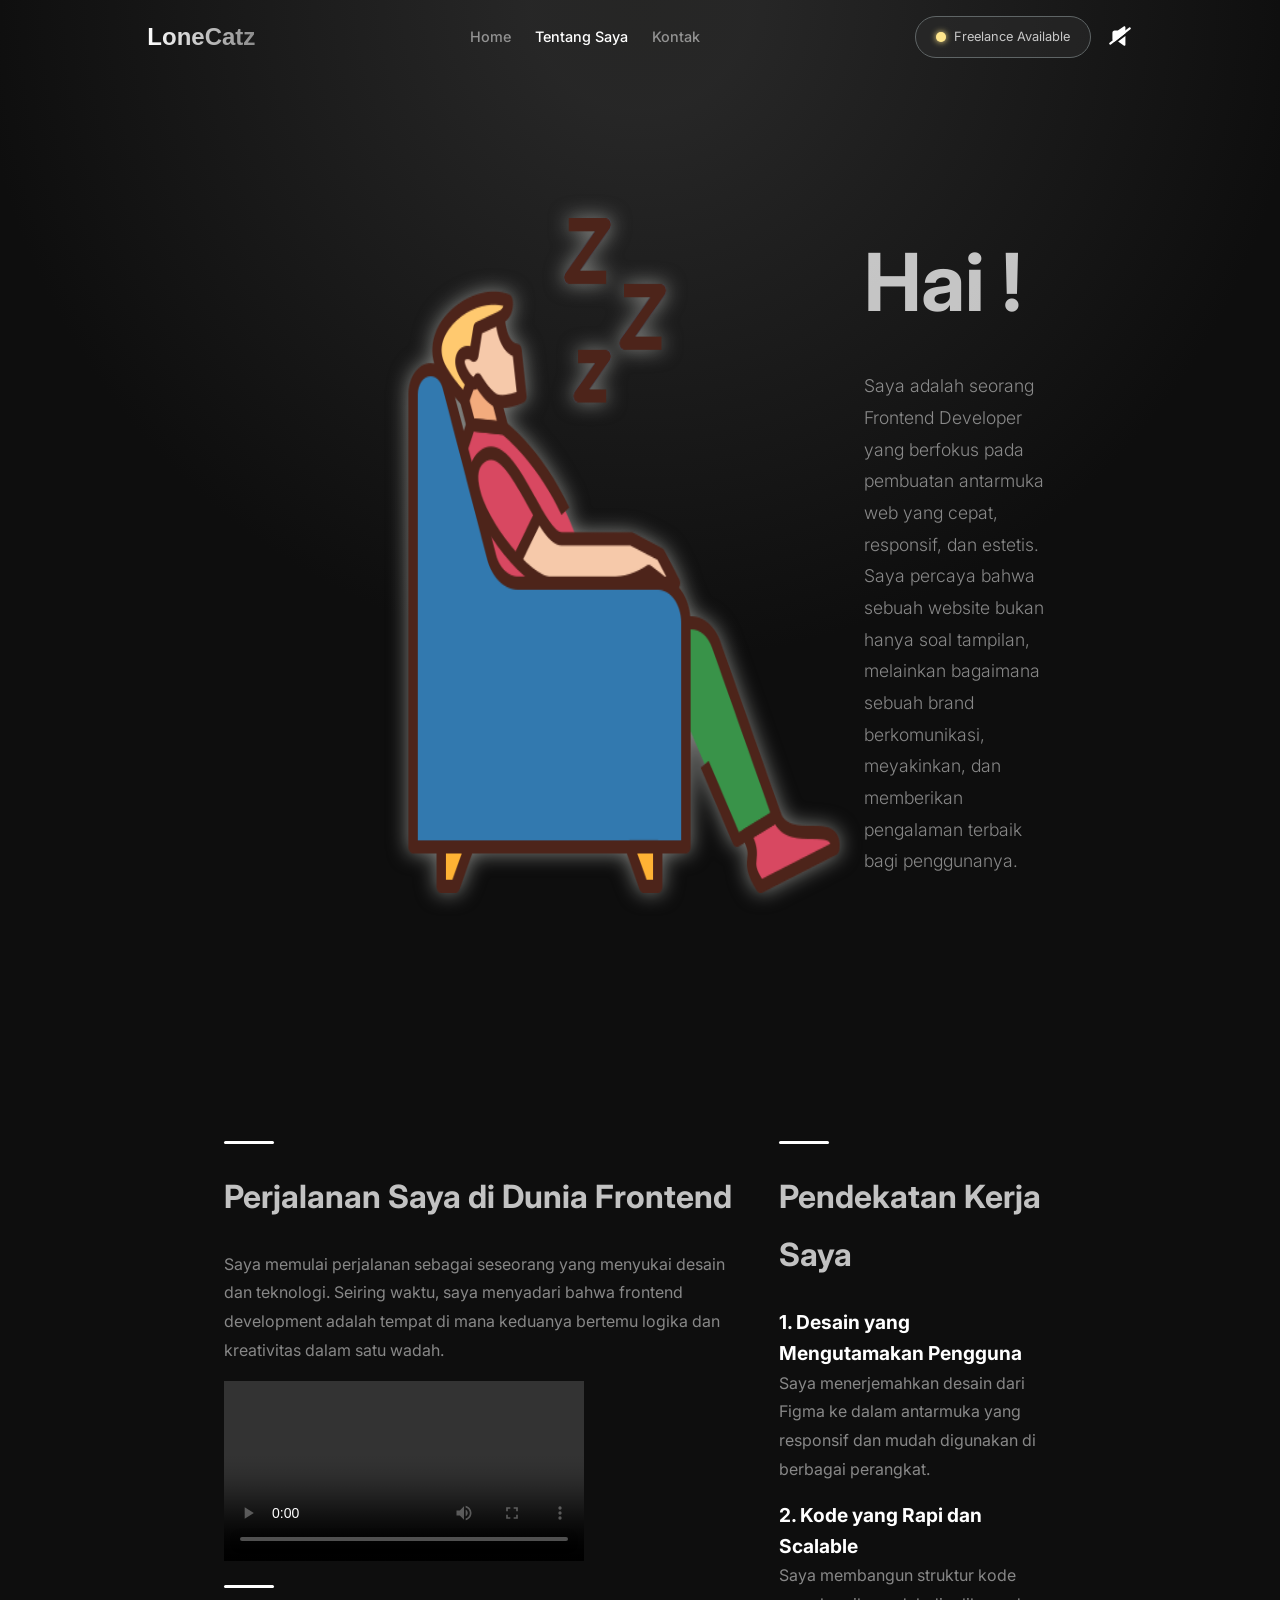
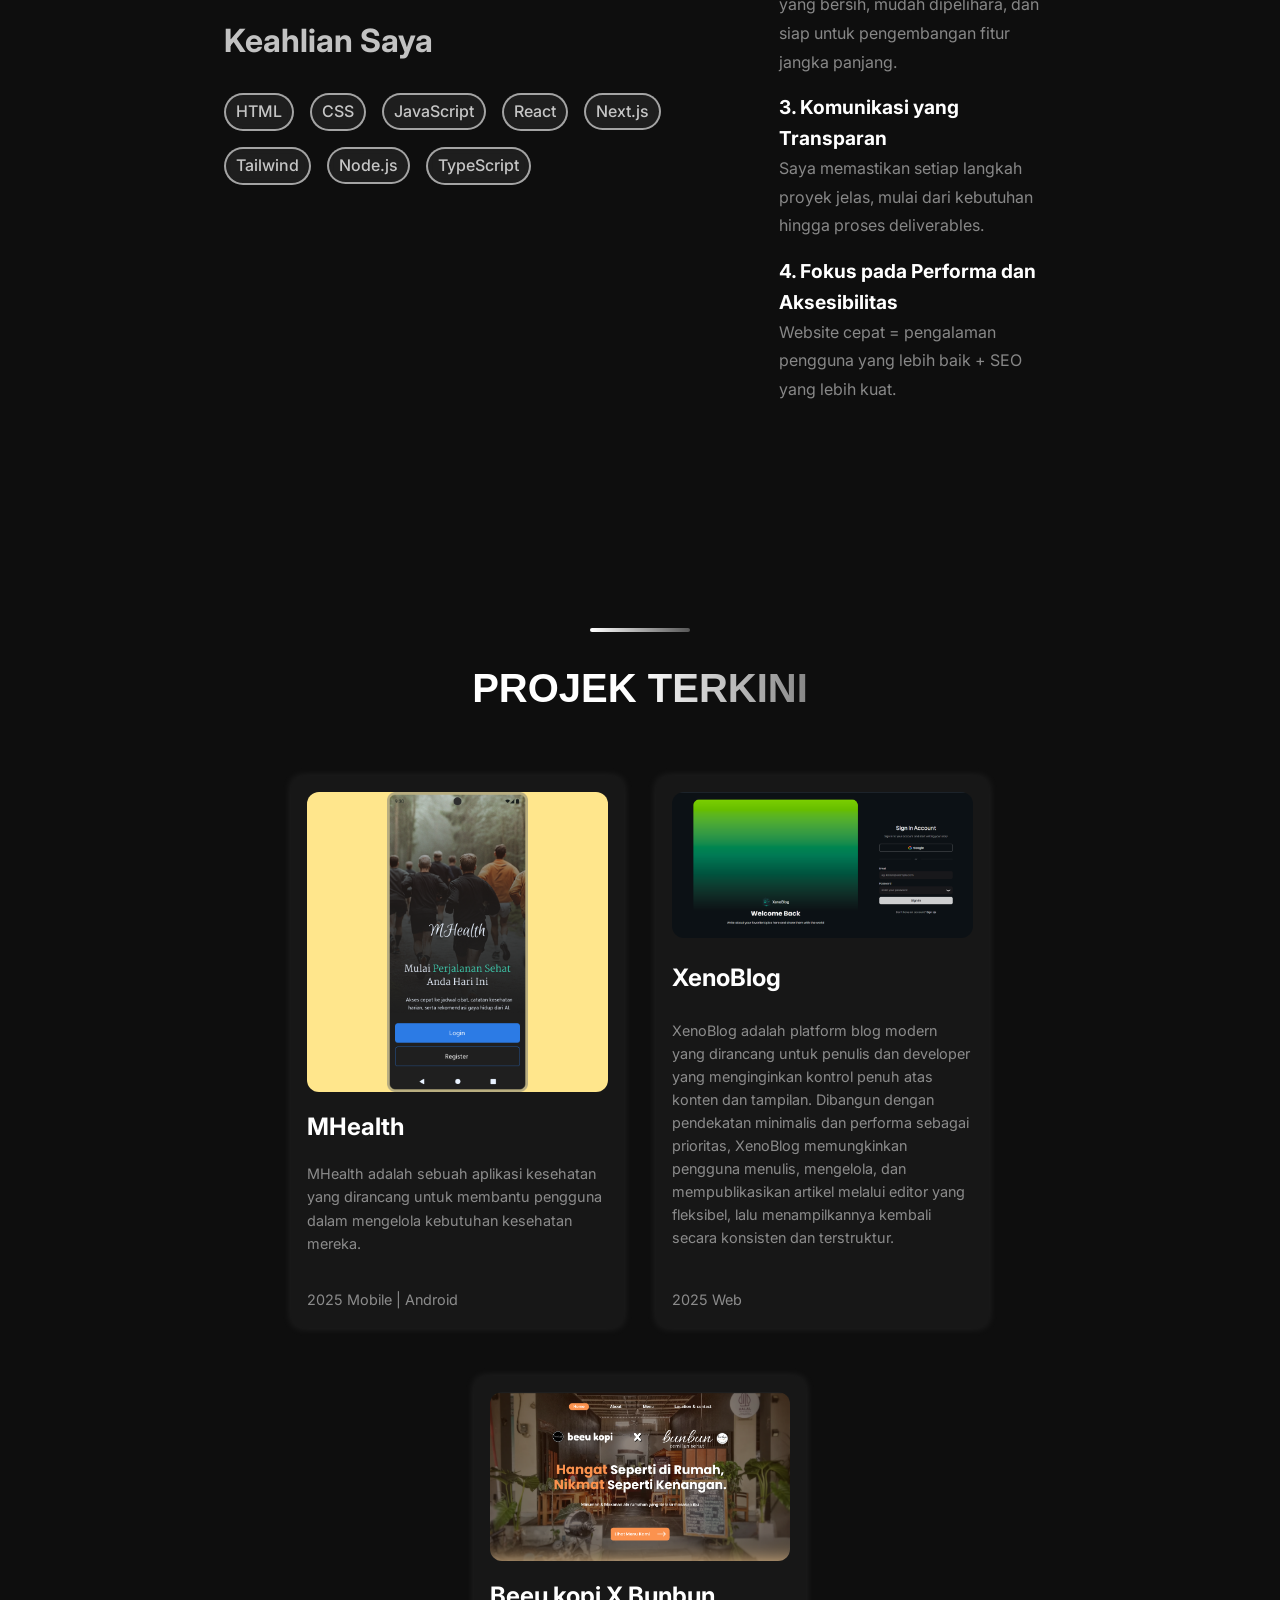
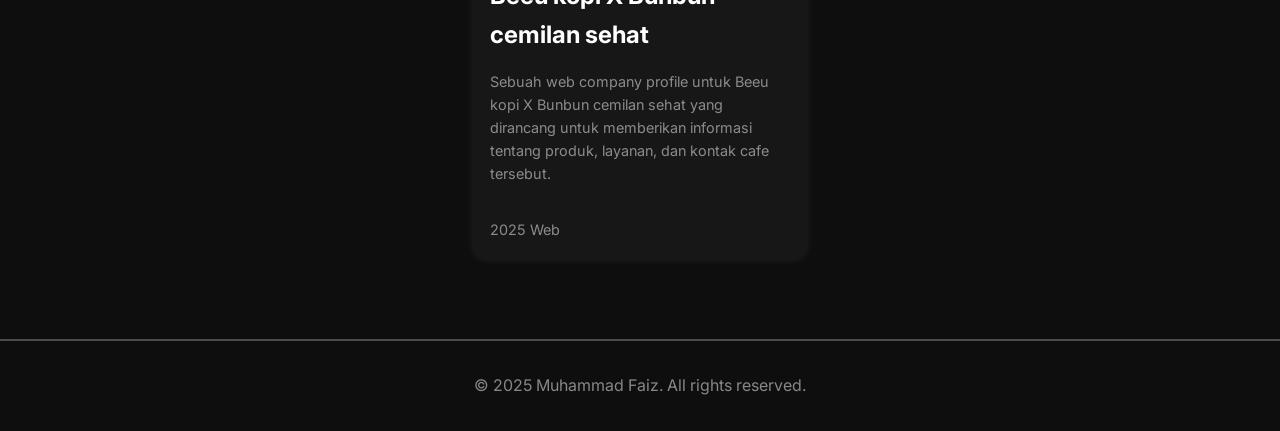
<file: about.html>
<!DOCTYPE html>
<html lang="en">
  <head>
    <meta charset="UTF-8" />
    <meta name="viewport" content="width=device-width, initial-scale=1.0" />
    <title>About | Portfolio</title>
    <link rel="stylesheet" href="style.css" />
  </head>
  <body>
    <div id="page-loader"></div>
    <div id="background"></div>
    <nav>
      <p>
        <span class="logo">LoneCatz</span>
      </p>
      <ul class="nav-items">
        <li>
          <a class="nav-item" href="index.html">Home</a>
        </li>
        <li>
          <a class="nav-item" href="#" style="color: var(--text-primary)"
            >Tentang Saya</a
          >
        </li>
        <li><a class="nav-item" href="kontak.html">Kontak</a></li>
      </ul>
      <div class="music">
        <div class="open-to-work">
          <div class="dot"></div>
          <span>Freelance Available</span>
        </div>
        <button id="audio-toggle">
          <span id="audio-icon"></span>
        </button>
      </div>
      <audio id="bg-audio" loop preload="auto">
        <source src="audio/Undertale OST_ 023 - Shop.mp4" type="audio/mpeg" />
      </audio>
    </nav>
    <section id="about">
      <div class="about-content">
        <div class="about-header">
          <img src="img/rest.png" alt="illustrasi" />
          <div>
            <h4>Hai !</h4>
            <p>
              Saya adalah seorang Frontend Developer yang berfokus pada
              pembuatan antarmuka web yang cepat, responsif, dan estetis. Saya
              percaya bahwa sebuah website bukan hanya soal tampilan, melainkan
              bagaimana sebuah brand berkomunikasi, meyakinkan, dan memberikan
              pengalaman terbaik bagi penggunanya.
            </p>
          </div>
        </div>
        <div class="about-teks">
          <div class="teks-kiri">
            <div>
              <div class="line"></div>
              <h4>Perjalanan Saya di Dunia Frontend</h4>
              <p>
                Saya memulai perjalanan sebagai seseorang yang menyukai desain
                dan teknologi. Seiring waktu, saya menyadari bahwa frontend
                development adalah tempat di mana keduanya bertemu logika dan
                kreativitas dalam satu wadah.
              </p>
              <video
                src="img/2023-12-17 08-30-18.mkv"
                controls
                preload="auto"
                style="width: 70%"
              ></video>
            </div>
            <div>
              <div class="line"></div>
              <h4>Keahlian Saya</h4>
              <div class="tech-badges">
                <span class="badge">HTML</span>
                <span class="badge">CSS</span>
                <span class="badge">JavaScript</span>
                <span class="badge">React</span>
                <span class="badge">Next.js</span>
                <span class="badge">Tailwind</span>
                <span class="badge">Node.js</span>
                <span class="badge">TypeScript</span>
              </div>
            </div>
          </div>
          <div>
            <div class="line"></div>
            <h4>Pendekatan Kerja Saya</h4>
            <div>
              <h5>1. Desain yang Mengutamakan Pengguna</h5>
              <p>
                Saya menerjemahkan desain dari Figma ke dalam antarmuka yang
                responsif dan mudah digunakan di berbagai perangkat.
              </p>
            </div>
            <div>
              <h5>2. Kode yang Rapi dan Scalable</h5>
              <p>
                Saya membangun struktur kode yang bersih, mudah dipelihara, dan
                siap untuk pengembangan fitur jangka panjang.
              </p>
            </div>
            <div>
              <h5>3. Komunikasi yang Transparan</h5>
              <p>
                Saya memastikan setiap langkah proyek jelas, mulai dari
                kebutuhan hingga proses deliverables.
              </p>
            </div>
            <div>
              <h5>4. Fokus pada Performa dan Aksesibilitas</h5>
              <p>
                Website cepat = pengalaman pengguna yang lebih baik + SEO yang
                lebih kuat.
              </p>
            </div>
          </div>
        </div>
      </div>
    </section>

    <section id="project">
      <div class="section-tag">
        <div></div>
        <span>PROJEK TERKINI</span>
      </div>
      <div class="project-content">
        <div class="project-card">
          <div class="project-image">
            <img src="img/intro.png" alt="SIM MHealth" />
          </div>
          <h4>MHealth</h4>
          <div>
            <p>
              MHealth adalah sebuah aplikasi kesehatan yang dirancang untuk
              membantu pengguna dalam mengelola kebutuhan kesehatan mereka.
            </p>
          </div>
          <div>
            <span>2025</span>
            <span>Mobile | Android</span>
          </div>
        </div>
        <div class="project-card">
          <div class="project-image">
            <img src="img/XenoBlog.png" alt="SIM MHealth" />
          </div>
          <h4>XenoBlog</h4>
          <div>
            <p>
              XenoBlog adalah platform blog modern yang dirancang untuk penulis
              dan developer yang menginginkan kontrol penuh atas konten dan
              tampilan. Dibangun dengan pendekatan minimalis dan performa
              sebagai prioritas, XenoBlog memungkinkan pengguna menulis,
              mengelola, dan mempublikasikan artikel melalui editor yang
              fleksibel, lalu menampilkannya kembali secara konsisten dan
              terstruktur.
            </p>
          </div>
          <div>
            <span>2025</span>
            <span>Web</span>
          </div>
        </div>
        <div class="project-card">
          <div class="project-image">
            <img src="img/PKM.png" alt="SIM MHealth" />
          </div>
          <h4>Beeu kopi X Bunbun cemilan sehat</h4>
          <div>
            <p>
              Sebuah web company profile untuk Beeu kopi X Bunbun cemilan sehat
              yang dirancang untuk memberikan informasi tentang produk, layanan,
              dan kontak cafe tersebut.
            </p>
          </div>
          <div>
            <span>2025</span>
            <span>Web</span>
          </div>
        </div>
      </div>
    </section>

    <footer>
      <p>&copy; 2025 Muhammad Faiz. All rights reserved.</p>
    </footer>
    <script src="index.js"></script>
  </body>
</html>
</file>
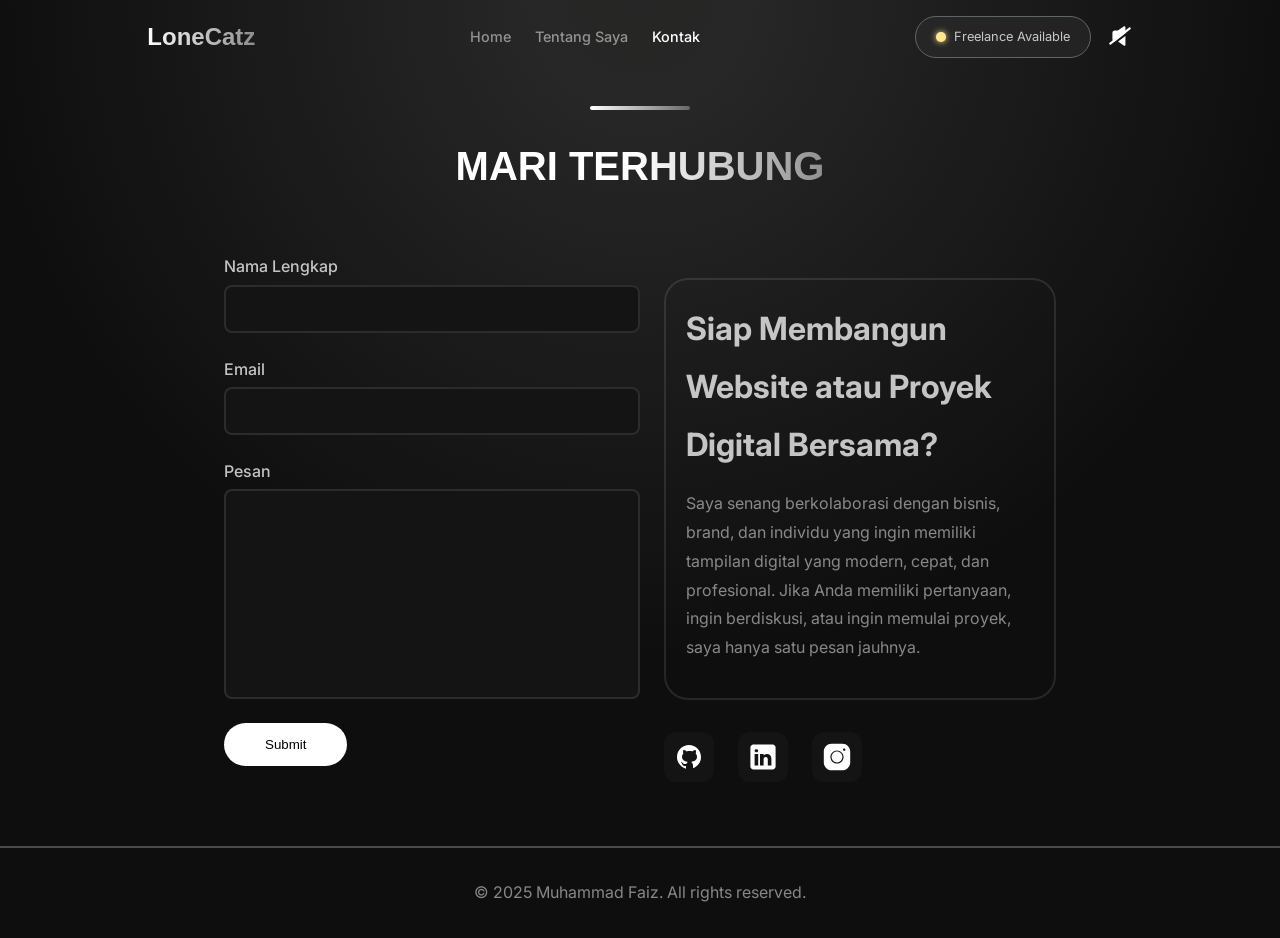
<file: kontak.html>
<!DOCTYPE html>
<html lang="en">
  <head>
    <meta charset="UTF-8" />
    <meta name="viewport" content="width=device-width, initial-scale=1.0" />
    <title>Kontak | Portfolio</title>
    <link rel="stylesheet" href="style.css" />
  </head>
  <body>
    <div id="page-loader"></div>
    <div id="background"></div>

    <nav>
      <p>
        <span class="logo">LoneCatz</span>
      </p>
      <ul class="nav-items">
        <li>
          <a class="nav-item" href="index.html">Home</a>
        </li>
        <li><a class="nav-item" href="about.html">Tentang Saya</a></li>
        <li>
          <a class="nav-item" href="#" style="color: var(--text-primary)"
            >Kontak</a
          >
        </li>
      </ul>
      <div class="music">
        <div class="open-to-work">
          <div class="dot"></div>
          <span>Freelance Available</span>
        </div>
        <button id="audio-toggle">
          <span id="audio-icon"></span>
          </svg>
        </button>
      </div>
      <audio id="bg-audio" loop preload="auto">
        <source src="audio/Undertale OST_ 023 - Shop.mp4" type="audio/mpeg" />
      </audio>
    </nav>

    <section id="kontak">
      <div class="section-tag">
        <div></div>
        <span>MARI TERHUBUNG</span>
      </div>
      <div class="contact-content">
        <div class="contact-form">
          <form action="https://formsubmit.co/faizxeno30@gmail.com" method="POST">
             <input type="hidden" name="_subject" value="Pesan Baru dari Portfolio!">

            <label>
              <span>Nama Lengkap</span>
              <input type="text" name="name" required/>
            </label>
            <label>
              <span>Email</span>
              <input type="email" name="email" required/>
            </label>
            <label>
              <span>Pesan</span>
              <textarea rows="10" name="message" required></textarea>
            </label>
            <button class="cta-button">Submit</button>
          </form>
        </div>
        <div class="contact-info">
          <div class="contact-teks">
            <div>
              <h3>Siap Membangun Website atau Proyek Digital Bersama?</h3>
              <p>
                Saya senang berkolaborasi dengan bisnis, brand, dan individu
                yang ingin memiliki tampilan digital yang modern, cepat, dan
                profesional. Jika Anda memiliki pertanyaan, ingin berdiskusi,
                atau ingin memulai proyek, saya hanya satu pesan jauhnya.
              </p>
            </div>
          </div>
          <div class="contact-media">
            <a
              href="https://github.com/Xenocatz"
              target="_blank"
              class="social-link"
              title="GitHub"
              ><svg
                xmlns="http://www.w3.org/2000/svg"
                viewBox="0 0 30 30"
                class="github"
                width="30px"
                height="30px"
              >
                <path
                  d="M15,3C8.373,3,3,8.373,3,15c0,5.623,3.872,10.328,9.092,11.63C12.036,26.468,12,26.28,12,26.047v-2.051 c-0.487,0-1.303,0-1.508,0c-0.821,0-1.551-0.353-1.905-1.009c-0.393-0.729-0.461-1.844-1.435-2.526 c-0.289-0.227-0.069-0.486,0.264-0.451c0.615,0.174,1.125,0.596,1.605,1.222c0.478,0.627,0.703,0.769,1.596,0.769 c0.433,0,1.081-0.025,1.691-0.121c0.328-0.833,0.895-1.6,1.588-1.962c-3.996-0.411-5.903-2.399-5.903-5.098 c0-1.162,0.495-2.286,1.336-3.233C9.053,10.647,8.706,8.73,9.435,8c1.798,0,2.885,1.166,3.146,1.481C13.477,9.174,14.461,9,15.495,9 c1.036,0,2.024,0.174,2.922,0.483C18.675,9.17,19.763,8,21.565,8c0.732,0.731,0.381,2.656,0.102,3.594 c0.836,0.945,1.328,2.066,1.328,3.226c0,2.697-1.904,4.684-5.894,5.097C18.199,20.49,19,22.1,19,23.313v2.734 c0,0.104-0.023,0.179-0.035,0.268C23.641,24.676,27,20.236,27,15C27,8.373,21.627,3,15,3z"
                /></svg
            ></a>
            <a
              href="https://www.linkedin.com/in/muhammad-faiz-670800313"
              target="_blank"
              class="social-link"
              title="LinkedIn"
              ><svg
                xmlns="http://www.w3.org/2000/svg"
                viewBox="0 0 50 50"
                width="30px"
                height="30px"
                class="linkind"
              >
                <path
                  d="M41,4H9C6.24,4,4,6.24,4,9v32c0,2.76,2.24,5,5,5h32c2.76,0,5-2.24,5-5V9C46,6.24,43.76,4,41,4z M17,20v19h-6V20H17z M11,14.47c0-1.4,1.2-2.47,3-2.47s2.93,1.07,3,2.47c0,1.4-1.12,2.53-3,2.53C12.2,17,11,15.87,11,14.47z M39,39h-6c0,0,0-9.26,0-10 c0-2-1-4-3.5-4.04h-0.08C27,24.96,26,27.02,26,29c0,0.91,0,10,0,10h-6V20h6v2.56c0,0,1.93-2.56,5.81-2.56 c3.97,0,7.19,2.73,7.19,8.26V39z"
                /></svg
            ></a>
            <a
              href="https://www.instagram.com/f.ai.zz_30/"
              target="_blank"
              class="social-link"
              title="Instagram"
              ><svg
                xmlns="http://www.w3.org/2000/svg"
                viewBox="0 0 50 50"
                width="30px"
                height="30px"
                class="instagram"
              >
                <path
                  d="M 16 3 C 8.83 3 3 8.83 3 16 L 3 34 C 3 41.17 8.83 47 16 47 L 34 47 C 41.17 47 47 41.17 47 34 L 47 16 C 47 8.83 41.17 3 34 3 L 16 3 z M 37 11 C 38.1 11 39 11.9 39 13 C 39 14.1 38.1 15 37 15 C 35.9 15 35 14.1 35 13 C 35 11.9 35.9 11 37 11 z M 25 14 C 31.07 14 36 18.93 36 25 C 36 31.07 31.07 36 25 36 C 18.93 36 14 31.07 14 25 C 14 18.93 18.93 14 25 14 z M 25 16 C 20.04 16 16 20.04 16 25 C 16 29.96 20.04 34 25 34 C 29.96 34 34 29.96 34 25 C 34 20.04 29.96 16 25 16 z"
                /></svg
            ></a>
          </div>
        </div>
      </div>
    </section>

    <footer>
      <p>&copy; 2025 Muhammad Faiz. All rights reserved.</p>
    </footer>
    <script src="index.js"></script>
  </body>
</html>
</file>
<file: style.css>
@import url("https://fonts.googleapis.com/css2?family=Inter:ital,opsz,wght@0,14..32,100..900;1,14..32,100..900&display=swap");
@import url("https://api.fontshare.com/v2/css?f[]=clash-display@1&display=swap");

:root {
  /* Backgrounds */
  --bg-main: #0e0e0e;
  --bg-soft: #141414;
  --bg-muted: #2e2e2e80;
  --bg-transparent: #0000;

  /* Surfaces / Cards */
  --surface-default: #171717;
  --surface-alt: #2a3132;
  --surface-highlight: #ffe68c;

  /* Text Colors */
  --text-primary: #fff;
  --text-secondary: #ffffffbf;
  --text-muted: #ffffff80;
  --text-faded: #ffffff40;
  --text-subtle: #ffffff26;
  --text-inverse: #000;

  /* Borders / Lines */
  --border-light: #fff9;
  --border-soft: #fff0;
  --border-muted: #00000080;

  /* Accent / Branding */
  --accent-primary: #2a29ff;
  --accent-dark: #001666;
  --accent-warm: #7d6161;

  /* Utility Transparencies */
  --overlay-weak: #ffffff1a;
  --overlay-medium: #cadcfc;
  --overlay-strong: #5f6566;
  --shadow-soft: #00000080;
  --shadow-faint: #ffffff0d;
}

* {
  margin: 0;
  padding: 0;
  box-sizing: border-box;
  scroll-behavior: smooth;
  text-rendering: optimizeLegibility;
  -webkit-font-smoothing: antialiased;
}

body {
  font-family: "Inter", sans-serif;
  background: var(--bg-main);
  color: var(--text-primary);
  overflow-x: hidden;
  line-height: 1.6;
}
#page-loader {
  position: fixed;
  top: 0;
  left: 0;
  width: 0%;
  height: 3px;
  background: var(--surface-highlight);
  z-index: 9999;
  transition: width 0.4s ease;
}
section {
  opacity: 0;
  transform: translateY(10px);
  transition: opacity 0.4s ease, transform 0.4s ease;
}
section.fade-in {
  opacity: 1;
  transform: translateY(0);
  transition: opacity 0.4s ease, transform 0.4s ease;
}
section.fade-out {
  opacity: 0;
  transform: translateY(10px);
  transition: opacity 0.4s ease, transform 0.4s ease;
}

#background {
  position: absolute;
  top: 0;
  left: 0;
  width: 100%;
  height: 100vh;
  z-index: -1;

  background-image: radial-gradient(
    circle at top center,
    rgb(247, 247, 240, 0.1) 0%,
    rgba(255, 255, 255, 0.1) 10%,
    var(--bg-main) 60%
  );
}

nav {
  display: flex;
  justify-content: space-around;
  align-items: center;
  padding: 16px 40px;
}

li {
  list-style: none;
}

a {
  text-decoration: none;
  color: var(--text-primary);
}

.logo {
  background-image: linear-gradient(
    90deg,
    var(--text-primary) 0%,
    rgba(255, 255, 255, 0.5) 100%
  );
  background-clip: text;
  font-family: "Clash Display", sans-serif;
  font-weight: 600;
  font-size: 1.5rem;
  color: transparent;
}

.nav-items {
  display: flex;
  gap: 1.5rem;
}

.nav-items a {
  font-size: 0.9rem;
  font-weight: 500;
  transition: color 0.3s;
  position: relative;
  color: var(--text-muted);
}

.nav-items a:hover {
  color: var(--text-primary);
}

.music {
  display: flex;
  gap: 1rem;
}
.open-to-work {
  display: flex;
  gap: 0.5rem;
  align-items: center;
  background-color: var(--bg-muted);
  padding: 10px 20px;
  border-radius: 9999px;
  border: 1px solid var(--overlay-strong);
  color: var(--text-secondary);
  font-weight: 400;
  font-size: 0.8rem;
}
#audio-toggle {
  background: none;
  border: none;
  cursor: pointer;
}

.dot {
  position: relative;
  background-color: var(--surface-highlight); /* warna titik */
  width: 10px;
  height: 10px;
  border-radius: 9999px;
  box-shadow: 0 0 6px var(--surface-highlight);
}

.dot::before {
  content: "";
  position: absolute;
  top: 50%;
  left: 50%;
  width: 100%;
  height: 100%;
  border-radius: 9999px;
  background-color: var(--surface-highlight);
  transform: translate(-50%, -50%);
  z-index: -1;
  animation: ping 1.2s cubic-bezier(0, 0, 0.2, 1) infinite;
  opacity: 0.6;
}

@keyframes ping {
  0% {
    transform: translate(-50%, -50%) scale(1);
    opacity: 1;
  }
  70% {
    transform: translate(-50%, -50%) scale(2.4);
    opacity: 0;
  }
  100% {
    transform: translate(-50%, -50%) scale(3);
    opacity: 0;
  }
}

.section-tag {
  display: flex;
  flex-direction: column;
  align-items: center;
  justify-content: center;
  padding: 2rem 0;
}

.section-tag div {
  width: 100px;
  height: 4px;
  border-radius: 9999px;
  background-image: linear-gradient(
    90deg,
    var(--text-primary) 0%,
    rgba(255, 255, 255, 0.3) 100%
  );
  margin-bottom: 1.5rem;
}
.section-tag span {
  font-size: 2.5rem;
  font-family: "Clash Display", sans-serif;
  font-weight: 600;
  margin-bottom: 1.5rem;
  background-image: linear-gradient(
    90deg,
    var(--text-primary) 50%,
    rgba(255, 255, 255, 0.5) 100%
  );
  background-clip: text;
  color: transparent;
}
.hero-content {
  display: flex;
  justify-content: center;
  align-items: center;
  flex-direction: column;
  gap: 1.5rem;
  padding: 3.5rem 14rem;
  margin-top: 3rem;
}

.hero-content span {
  background-color: var(--overlay-weak);
  padding: 10px 10px;
  border: 1px solid var(--border-soft);
  border-radius: 9999px;
  font-weight: 500;
  font-size: 0.9rem;
  text-align: center;
  color: var(--text-primary);
}

.hero-role {
  background-image: linear-gradient(
    90deg,
    var(--text-primary) 50%,
    rgba(255, 255, 255, 0.5) 100%
  );
  background-clip: text;
  font-family: "Clash Display", sans-serif;
  font-weight: 600;
  font-size: 5rem;
  line-height: 1;
  text-align: center;
  color: transparent;
}
.hero-tagline {
  font-size: 1.2rem;
  font-weight: 400;
  text-align: center;
  color: var(--text-secondary);
  margin-bottom: 2rem;
}
.cta-button {
  padding: 0.8rem 2.5rem;
  width: fit-content;
  background: var(--text-primary);
  border: 1px solid var(--overlay-weak);
  color: var(--text-inverse);
  text-decoration: none;
  border-radius: 9999px;
  font-weight: 500;
  transition: all 0.3s;
  position: relative;
  overflow: hidden;
}
.cta-button:hover {
  background-color: var(--bg-soft);
  border-color: var(--border-soft);
  color: var(--text-primary);
  box-shadow: 0 0 10px rgba(240, 240, 240, 0.544);
}

.slider-container {
  position: relative;
  overflow: hidden;
  width: 100%;
  margin-bottom: 3rem;
}
.slider-border {
  padding: 2rem;
  border-top: 1px solid var(--text-subtle);
  border-bottom: 1px solid var(--text-subtle);
}
.slider-shadow-left {
  position: absolute;
  top: 0;
  left: 0;
  width: 30%;
  height: 100%;
  background-image: linear-gradient(90deg, var(--bg-main) 10%, transparent);
  z-index: 1;
}
.slider-shadow-right {
  position: absolute;
  top: 0;
  right: 0;
  width: 30%;
  height: 100%;
  background-image: linear-gradient(90deg, transparent, var(--bg-main) 90%);
  z-index: 1;
}
.slider-track {
  display: flex;
  white-space: nowrap;
  animation: slide 20s linear infinite;
}

.slider {
  display: flex;
  align-items: center;
  flex: 0 0 auto;
  color: white;
  font-size: 1.5rem;
  padding: 0.5rem 0;
}
.slider svg {
  fill: var(--text-subtle);
  width: 3rem;
  height: 3rem;
  margin: 0 4rem;
}

@keyframes slide {
  0% {
    transform: translateX(0);
  }
  100% {
    transform: translateX(-90%);
  }
}

#about {
  padding: 0 14rem;
}

.about-content {
  display: flex;
  justify-content: center;
  align-items: center;
  flex-direction: column;
  gap: 1.5rem;
  margin-top: 9rem;
  margin-bottom: 3rem;
}

.about-header {
  display: flex;
  padding-left: 10rem;
  margin-bottom: 5rem;
}
.about-header img {
  width: 30rem;
  filter: drop-shadow(0 0 10px rgba(237, 238, 233, 0.528));
}
.about-header h4 {
  font-size: 5rem;
  margin-bottom: 1.5rem;
  color: var(--text-secondary);
}
.about-header p {
  color: var(--text-muted);
  font-size: 1.1rem;
  font-weight: 300;
  line-height: 1.8;
  margin-bottom: 1rem;
}

.line {
  width: 50px;
  height: 3px;
  border-radius: 9999px;
  background-color: var(--text-primary);
  margin-bottom: 1.5rem;
}

.about-teks {
  display: flex;
  justify-content: center;
  align-items: start;
  gap: 2.5rem;
  padding: 5rem 0;
  margin-top: 4rem;
  margin-bottom: 3rem;
}
.about-teks .teks-kiri {
  display: flex;
  flex-direction: column;
  gap: 1rem;
}
.about-teks h4 {
  color: var(--text-secondary);
  font-size: 2rem;
  line-height: 1.8;
  margin-bottom: 1.5rem;
}
.about-teks h5 {
  color: var(--text-primary);
  font-size: 1.2rem;
}
.about-teks p {
  color: var(--text-muted);
  font-size: 1rem;
  line-height: 1.8;
  margin-bottom: 1rem;
}

.tech-badges {
  display: flex;
  flex-wrap: wrap;
  gap: 1rem;
}
.badge {
  display: inline-flex;
  align-items: center;
  padding: 4px 10px;
  font-size: 1rem;
  font-weight: 500;
  border-radius: 9999px;
  background-color: var(--bg-muted);
  border: 2px solid var(--border-light);
  color: var(--text-secondary);
  backdrop-filter: blur(4px);
  transition: all 0.2s ease, transform 0.2s ease;
}
.badge:hover {
  background-color: var(--bg-soft);
  border-color: var(--border-soft);
  box-shadow: 0 0 10px rgba(240, 240, 240, 0.544);
  transform: translateY(-2px);
}

#project {
  padding: 0 14rem;
}
.project-content {
  display: flex;
  gap: 2rem;
  flex-wrap: wrap;
  justify-content: center;
  margin-bottom: 3rem;
}

.project-card {
  display: flex;
  max-width: 40%;
  max-height: 600px;
  flex-direction: column;
  justify-content: space-between;
  gap: 1rem;
  padding: 1rem;
  border-radius: 12px;
  margin-bottom: 1rem;
  background-color: var(--surface-default);
  box-shadow: 0 0 10px rgba(236, 232, 232, 0.1);
}
.project-image {
  display: flex;
  justify-content: center;
  align-items: center;
  background: var(--surface-highlight);
  border-radius: 12px;
  overflow: hidden;
}
.project-image img {
  max-width: 100%;
  max-height: 300px;
  object-fit: cover;
}
.project-card h4 {
  color: var(--text-primary);
  font-size: 1.5rem;
}
.project-card p,
.project-card span {
  color: var(--text-muted);
  font-size: 0.9rem;
  margin-bottom: 1rem;
}

#kontak {
  padding: 0 14rem;
}
.contact-content {
  display: flex;
  gap: 1.5rem;
  margin-bottom: 3rem;
}

.contact-form {
  min-width: 50%;
}
.contact-form form {
  display: flex;
  flex-direction: column;
  gap: 1rem;
}
label {
  display: flex;
  flex-direction: column;
  gap: 5px;
  margin-bottom: 0.5rem;
}
label span {
  font-size: 1rem;
  font-weight: 500;
  color: var(--text-secondary);
}
input {
  width: 100%;
  padding: 0.8rem 2.5rem;
  background: var(--bg-soft);
  border: 2px solid var(--overlay-weak);
  color: var(--text-secondary);
  border-radius: 8px;
  font-weight: 500;
  font-size: 1rem;
  transition: all 0.3s;
  position: relative;
  overflow: hidden;
  outline: none;
}
input:focus,
textarea:focus {
  background-color: transparent;
  border-color: var(--border-light);
}
textarea {
  width: 100%;
  padding: 0.8rem 2.5rem;
  background: var(--bg-soft);
  border: 2px solid var(--overlay-weak);
  color: var(--text-secondary);
  text-decoration: none;
  border-radius: 8px;
  font-weight: 500;
  font-size: 1rem;
  transition: all 0.3s;
  position: relative;
  resize: none;
  outline: none;
}

.contact-teks {
  padding: 20px;
  border: 2px solid var(--overlay-weak);
  border-radius: 24px;
}
.contact-teks div {
  display: flex;
  flex-direction: column;
  gap: 1rem;
}
.contact-teks h3 {
  color: var(--text-secondary);
  font-size: 2rem;
  line-height: 1.8;
}
.contact-teks p {
  color: var(--text-muted);
  font-size: 1rem;
  line-height: 1.8;
  margin-bottom: 1rem;
}

.contact-info {
  width: 50%;
  display: flex;
  flex-direction: column;
  gap: 2rem;
  padding-top: 1.5rem;
}
.contact-media {
  display: flex;
  gap: 1.5rem;
  justify-content: start;
}

.social-link {
  width: 50px;
  height: 50px;
  background: var(--bg-soft);
  border: 1px solid var(--border-soft);
  border-radius: 12px;
  display: flex;
  align-items: center;
  justify-content: center;
  text-decoration: none;
  color: var(--text-primary);
  transition: all 0.3s;
  font-size: 1.2rem;
}

.social-link:hover:has(.github) {
  border-color: rgba(245, 245, 245, 1);
  box-shadow: 0 5px 20px rgba(245, 245, 245, 0.3);
  transform: translateY(-5px);
}

.social-link:hover:has(.linkind) {
  border-color: rgba(10, 102, 194, 1);
  box-shadow: 0 5px 20px rgba(10, 102, 194, 0.3);
  transform: translateY(-5px);
}

.social-link:hover:has(.instagram) {
  border-color: rgb(255, 0, 128);
  box-shadow: 0 5px 20px rgb(255, 0, 128, 0.3);
  transform: translateY(-5px);
}

.social-link:hover .linkind {
  fill: rgba(10, 102, 194, 1);
}
.social-link:hover .instagram {
  fill: rgb(255, 0, 128);
}

.contact-media svg {
  width: 30px;
  height: 30px;
  fill: var(--text-primary);
  transition: all 0.3s;
}

footer {
  text-align: center;
  padding: 2rem 0;
  color: var(--text-muted);
  border-top: 2px solid var(--text-faded);
  margin-top: 4rem;
}
</file>
